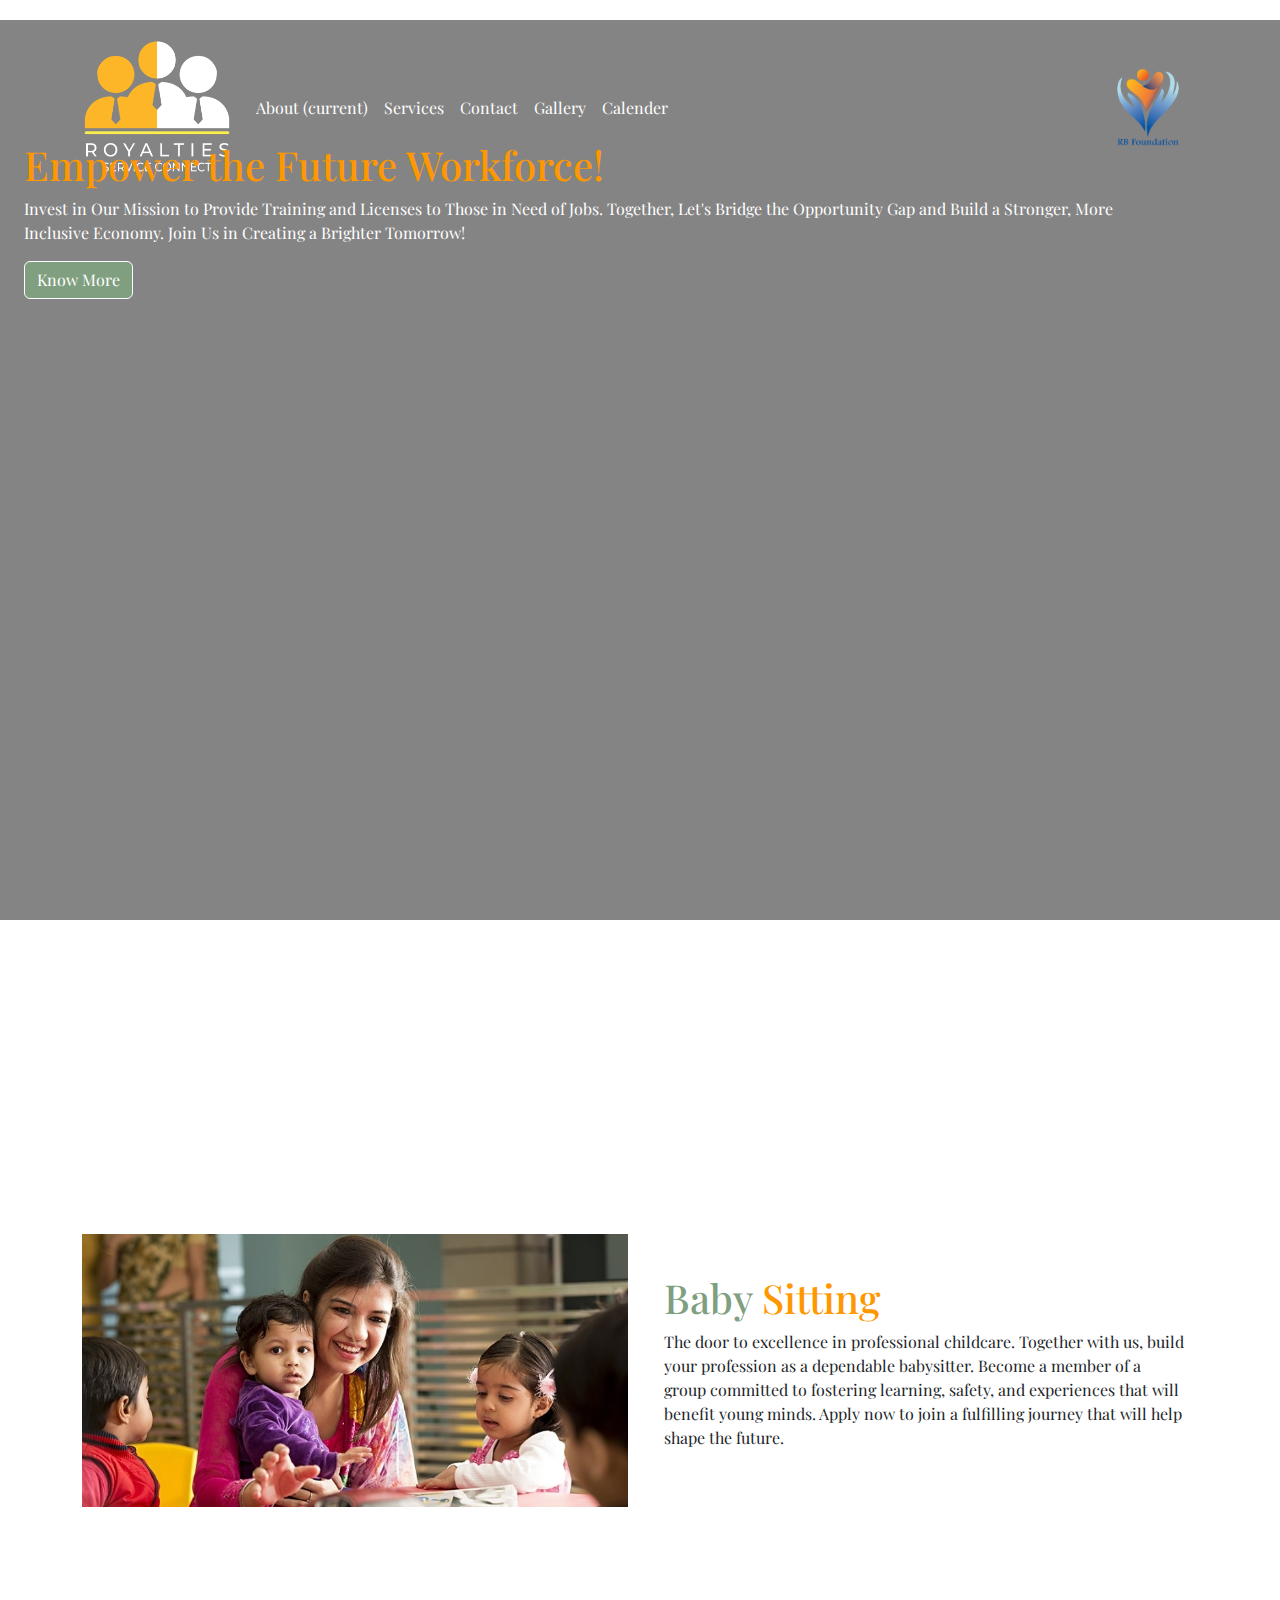
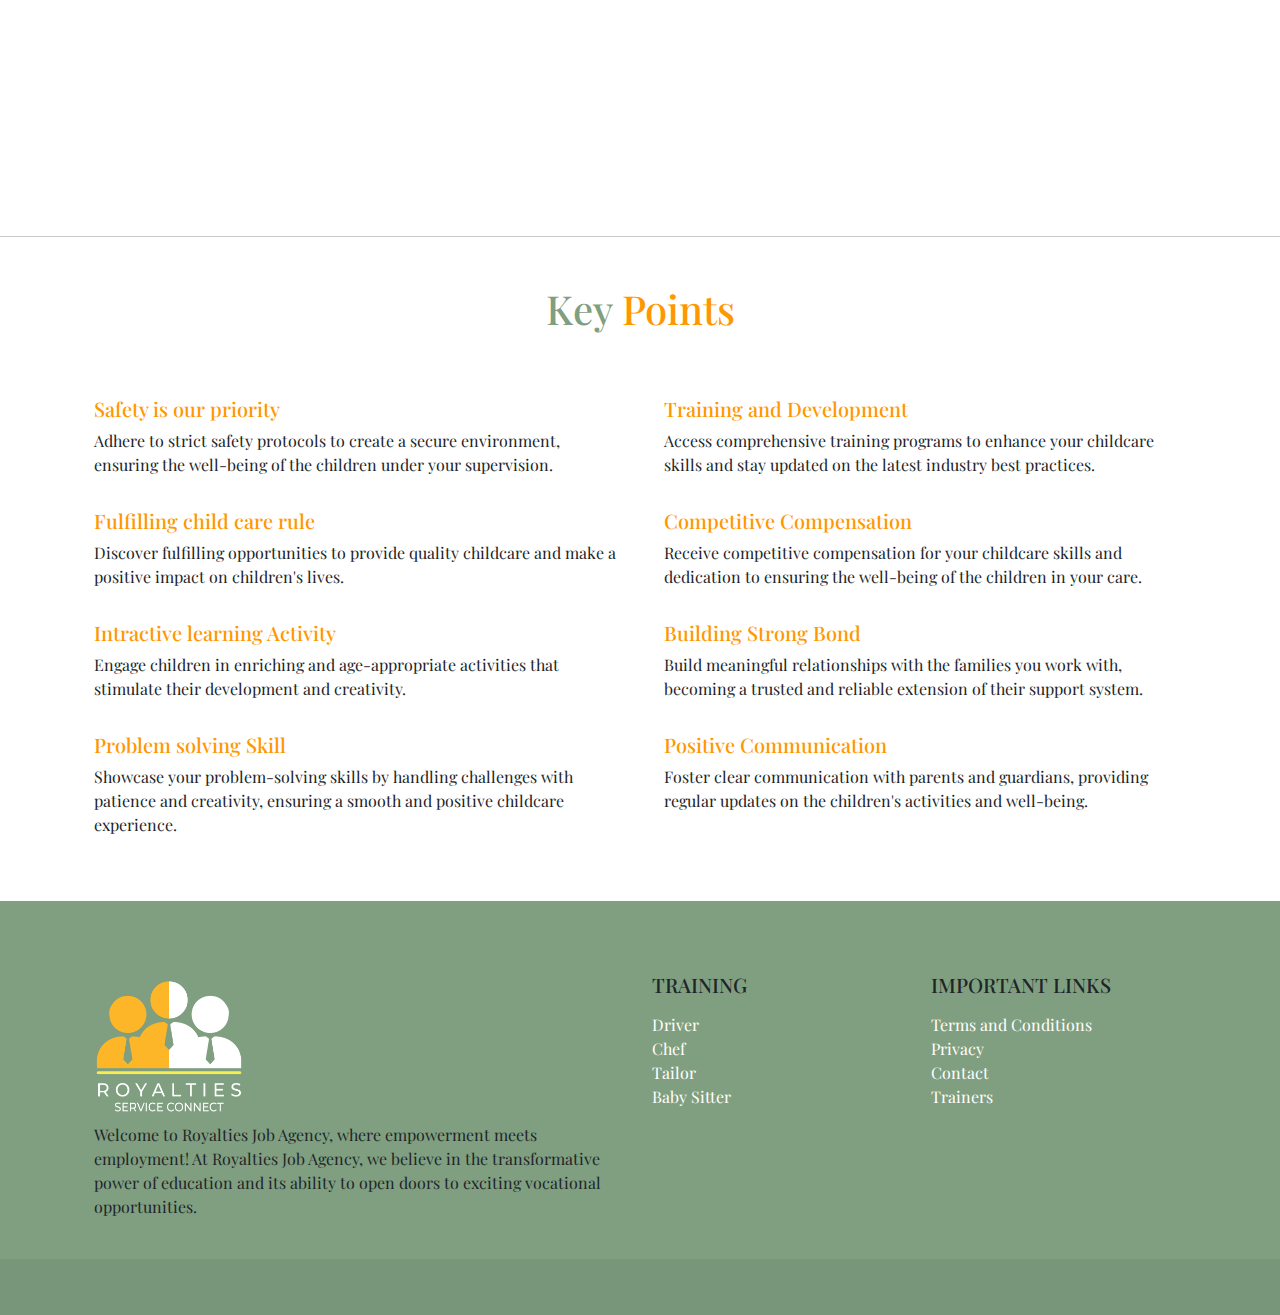
<file: front-end/baby-sitting.html>
<!DOCTYPE html>
<html lang="en">

<head>
    <meta charset="UTF-8">
    <meta name="viewport" content="width=device-width, initial-scale=1.0">
    <title>Baby Sitting</title>
    <!-- bootstrap css -->
    <link href="https://cdn.jsdelivr.net/npm/bootstrap@5.3.3/dist/css/bootstrap.min.css" rel="stylesheet"
        integrity="sha384-QWTKZyjpPEjISv5WaRU9OFeRpok6YctnYmDr5pNlyT2bRjXh0JMhjY6hW+ALEwIH" crossorigin="anonymous">
    <!-- font awsome -->
    <link rel="stylesheet" href="https://cdnjs.cloudflare.com/ajax/libs/font-awesome/6.5.1/css/all.min.css"
        integrity="sha512-DTOQO9RWCH3ppGqcWaEA1BIZOC6xxalwEsw9c2QQeAIftl+Vegovlnee1c9QX4TctnWMn13TZye+giMm8e2LwA=="
        crossorigin="anonymous" referrerpolicy="no-referrer" />

    <!-- owl css -->
    <link rel="stylesheet" href="https://cdnjs.cloudflare.com/ajax/libs/OwlCarousel2/2.3.4/assets/owl.carousel.min.css"
        integrity="sha512-tS3S5qG0BlhnQROyJXvNjeEM4UpMXHrQfTGmbQ1gKmelCxlSEBUaxhRBj/EFTzpbP4RVSrpEikbmdJobCvhE3g=="
        crossorigin="anonymous" referrerpolicy="no-referrer" />
    <!-- owl theme css -->
    <link rel="stylesheet" href="https://cdnjs.cloudflare.com/ajax/libs/OwlCarousel2/2.3.4/assets/owl.theme.default.css"
        integrity="sha512-OTcub78R3msOCtY3Tc6FzeDJ8N9qvQn1Ph49ou13xgA9VsH9+LRxoFU6EqLhW4+PKRfU+/HReXmSZXHEkpYoOA=="
        crossorigin="anonymous" referrerpolicy="no-referrer" />
    <!-- google fonts -->
    <link rel="preconnect" href="https://fonts.googleapis.com">
    <link rel="preconnect" href="https://fonts.gstatic.com" crossorigin>
    <link
        href="https://fonts.googleapis.com/css2?family=PT+Serif:ital,wght@0,400;0,700;1,400;1,700&family=Playfair+Display:ital,wght@0,400..900;1,400..900&display=swap"
        rel="stylesheet">
    <!-- css common -->
    <link rel="stylesheet" href="css/style.css">
    <!-- index css -->
    <link rel="stylesheet" href="css/baby.css">
</head>


<body>
    <!-- hero -->
    <div class="hero container-fluid ">
        <div class="bg-grad"></div>
        <div class="container">
            <nav class="navbar navbar-expand-lg ">
                <a class="navbar-brand" href="index.html">
                    <img src="images/Royalties-Service-Connect.png" alt="" class="img-responsive img-fluid logo">
                </a>
                <button class="navbar-toggler" type="button" data-toggle="collapse" data-target="#navbarNav"
                    aria-controls="navbarNav" aria-expanded="false" aria-label="Toggle navigation">
                    <span class="navbar-toggler-icon"></span>
                </button>
                <div class="collapse navbar-collapse" id="navbarNav">
                    <ul class="navbar-nav">
                        <li class="nav-item active">
                            <a class="nav-link" href="about.html">About <span class="sr-only">(current)</span></a>
                        </li>
                        <li class="nav-item">
                            <a class="nav-link" href="services.html">Services</a>
                        </li>
                        <li class="nav-item">
                            <a class="nav-link" href="contact.html">Contact</a>
                        </li>
                        <li class="nav-item">
                            <a class="nav-link" href="gallery.html">Gallery</a>
                        </li>
                        <li class="nav-item">
                            <a class="nav-link" href="calender.html">Calender</a>
                        </li>
                    </ul>
                </div>
                <a href="charity.html">
                    <img src="images/Charity-Logo-sample-1 (1).png" alt="" class="img-fluid img-responsive w-25" style="width: 100px !important;">
                </a>
            </nav>
        </div>
        <div class="container pt-5 pb-5 mt-5 cta-cont">
            <div class="cta-head-cont">
                <h1 class="cta-text-1">
                    Empower the Future Workforce!
                </h1>
            </div>
            <div class="cta-text-cont">
                <p class="cta-text-2">
                    Invest in Our Mission to Provide Training and Licenses to Those in Need of Jobs. Together, Let's
                    Bridge
                    the Opportunity Gap and Build a Stronger, More Inclusive Economy. Join Us in Creating a Brighter
                    Tomorrow!
                </p>
            </div>

            <div class="cta-btn-cont">
                <button class="btn btn-kn-mr">
                    Know More
                </button>
            </div>
        </div>
    </div>
    <!-- hero -->
    <!-- main intro -->
    <div class="container vh-100 d-flex align-items-center">
        <div class="row">
            <div class="col-xl-6 col-lg-6 col-md-6 col-sm-12 col-xs-12">
                <img src="images/baby-sitting-care.jpg" alt="" class="img-responsive img-fluid">
            </div>
            <div class="col-xl-6 col-lg-6 col-md-6 col-sm-12 col-xs-12 d-flex align-items-center">
                <div class="container">
                    <h1 class="intro-head">
                        <span class="intro-head-1">
                            Baby
                        </span> Sitting
                    </h1>
                    <p>
                        The door to excellence in professional childcare. Together with us, build your profession as a
                        dependable babysitter. Become a member of a group committed to fostering learning, safety, and
                        experiences that will benefit young minds. Apply now to join a fulfilling journey that will help
                        shape the future.

                    </p>
                </div>
            </div>
        </div>
    </div>
    <hr>
    <!-- main intro -->
    <!-- key points -->
    <div class="container mt-5 mb-5">
        <h1 class="intro-head text-center">
            <span class="intro-head-1">
                Key
            </span> Points
        </h1>
        <div class="row mt-5">
            <!-- Safety is our priority-->
            <div class="col-xl-6 col-lg-6 col-md-6 col-sm-12 col-xs-12 mt-3">
                <div class="container">
                    <h5 class="title intro-head">Safety is our priority
                    </h5>
                    <p class="">
                        Adhere to strict safety protocols to create a secure environment, ensuring the well-being of the
                        children under your supervision.
                    </p>
                </div>
            </div>
            <!-- Training and Development -->
            <div class="col-xl-6 col-lg-6 col-md-6 col-sm-12 col-xs-12 mt-3">
                <div class="container">
                    <h5 class="title intro-head">Training and Development
                    </h5>
                    <p class="">
                        Access comprehensive training programs to enhance your childcare skills and stay updated on the
                        latest industry best practices.
                    </p>
                </div>
            </div>
            <!-- Fulfilling child care rule -->
            <div class="col-xl-6 col-lg-6 col-md-6 col-sm-12 col-xs-12 mt-3">
                <div class="container">
                    <h5 class="title intro-head">Fulfilling child care rule
                    </h5>
                    <p class="">
                        Discover fulfilling opportunities to provide quality childcare and make a positive impact on
                        children's lives.
                    </p>
                </div>
            </div>
            <!--Competitive Compensation-->
            <div class="col-xl-6 col-lg-6 col-md-6 col-sm-12 col-xs-12 mt-3">
                <div class="container">
                    <h5 class="title intro-head">Competitive Compensation
                    </h5>
                    <p>
                        Receive competitive compensation for your childcare skills and dedication to ensuring the
                        well-being of the children in your care.
                    </p>
                </div>
            </div>
            <!--Intractive learning Activity-->
            <div class="col-xl-6 col-lg-6 col-md-6 col-sm-12 col-xs-12 mt-3">
                <div class="container">
                    <h5 class="title intro-head">Intractive learning Activity
                    </h5>
                    <p>
                        Engage children in enriching and age-appropriate activities that stimulate their development and
                        creativity.
                    </p>
                </div>
            </div>
            <!--Building Strong Bond -->
            <div class="col-xl-6 col-lg-6 col-md-6 col-sm-12 col-xs-12 mt-3">
                <div class="container">
                    <h5 class="title intro-head">Building Strong Bond
                    </h5>
                    <p>
                        Build meaningful relationships with the families you work with, becoming a trusted and reliable
                        extension of their support system.
                    </p>
                </div>
            </div>
            <!-- Problem solving Skill-->
            <div class="col-xl-6 col-lg-6 col-md-6 col-sm-12 col-xs-12 mt-3">
                <div class="container">
                    <h5 class="title intro-head">Problem solving Skill
                    </h5>
                    <p>
                        Showcase your problem-solving skills by handling challenges with patience and creativity,
                        ensuring a smooth and positive childcare experience.
                    </p>
                </div>
            </div>
            <!--Positive Communication -->
            <div class="col-xl-6 col-lg-6 col-md-6 col-sm-12 col-xs-12 mt-3">
                <div class="container">
                    <h5 class="title intro-head">Positive Communication
                    </h5>
                    <p>
                        Foster clear communication with parents and guardians, providing regular updates on the
                        children's activities and well-being.
                    </p>
                </div>
            </div>
        </div>
    </div>
    <!-- key points -->
      <!-- footer -->
      <section class="footer pt-5 ">
        <!-- Footer -->
        <footer class="">
            <!-- Grid container -->
            <div class="container p-4">
                <!--Grid row-->
                <div class="row">
                    <!--Grid column-->
                    <div class="col-lg-6 col-md-12 mb-4 mb-md-0">
                        <a href="index.html">
                            <img src="images/Royalties-Service-Connect.png" alt=""
                                class="img-fluid img-responsive logo">
                        </a>

                        <p>
                            Welcome to Royalties Job Agency, where empowerment meets employment! At Royalties Job
                            Agency, we
                            believe in the transformative power of education and its ability to open doors to exciting
                            vocational opportunities.
                        </p>
                    </div>
                    <!--Grid column-->

                    <!--Grid column-->
                    <div class="col-lg-3 col-md-6 mb-4 mb-md-0">
                        <h5 class="text-uppercase">Training</h5>

                        <ul class="list-unstyled mb-0 mt-3">
                            <li>
                                <a href="driver.html" class="text-body ftr-link">Driver</a>
                            </li>
                            <li>
                                <a href="chef.html" class="text-body ftr-link">Chef</a>
                            </li>
                            <li>
                                <a href="tailor.html" class="text-body ftr-link">Tailor</a>
                            </li>
                            <li>
                                <a href="baby-sitting.html" class="text-body ftr-link">Baby Sitter</a>
                            </li>
                        </ul>
                    </div>
                    <!--Grid column-->

                    <!--Grid column-->
                    <div class="col-lg-3 col-md-6 mb-4 mb-md-0">
                        <h5 class="text-uppercase mb-0">Important Links</h5>

                        <ul class="list-unstyled mt-3">
                            <li>
                                <a href="#!" class="text-body ftr-link">Terms and Conditions</a>
                            </li>
                            <li>
                                <a href="#!" class="text-body ftr-link">Privacy</a>
                            </li>
                            <li>
                                <a href="contact.html" class="text-body ftr-link">Contact</a>
                            </li>
                            <li>
                                <a href="#!" class="text-body ftr-link">Trainers</a>
                            </li>
                        </ul>
                    </div>
                    <!--Grid column-->
                </div>
                <!--Grid row-->
            </div>
            <!-- Grid container -->

            <!-- Copyright -->
            <div class="text-center p-3" style="background-color: rgba(0, 0, 0, 0.05);">
                <i class="fa-brands fa-facebook ms-3 ftr-logo"></i>
                <i class="fa-brands fa-instagram ms-3 ftr-logo"></i>
                <i class="fa-brands fa-youtube ms-3 ftr-logo"></i>
            </div>
            <!-- Copyright -->
        </footer>
        <!-- Footer -->
    </section>
    <!-- footer -->

    <!-- Bootstrap and jquery cdn -->
    <script src="https://code.jquery.com/jquery-3.2.1.slim.min.js"></script>
    <script src="https://cdnjs.cloudflare.com/ajax/libs/popper.js/1.12.9/umd/popper.min.js"></script>
    <script src="https://maxcdn.bootstrapcdn.com/bootstrap/4.0.0/js/bootstrap.min.js"></script>
    <!-- Bootstrap and jquery cdn -->
</body>

</html>
</file>
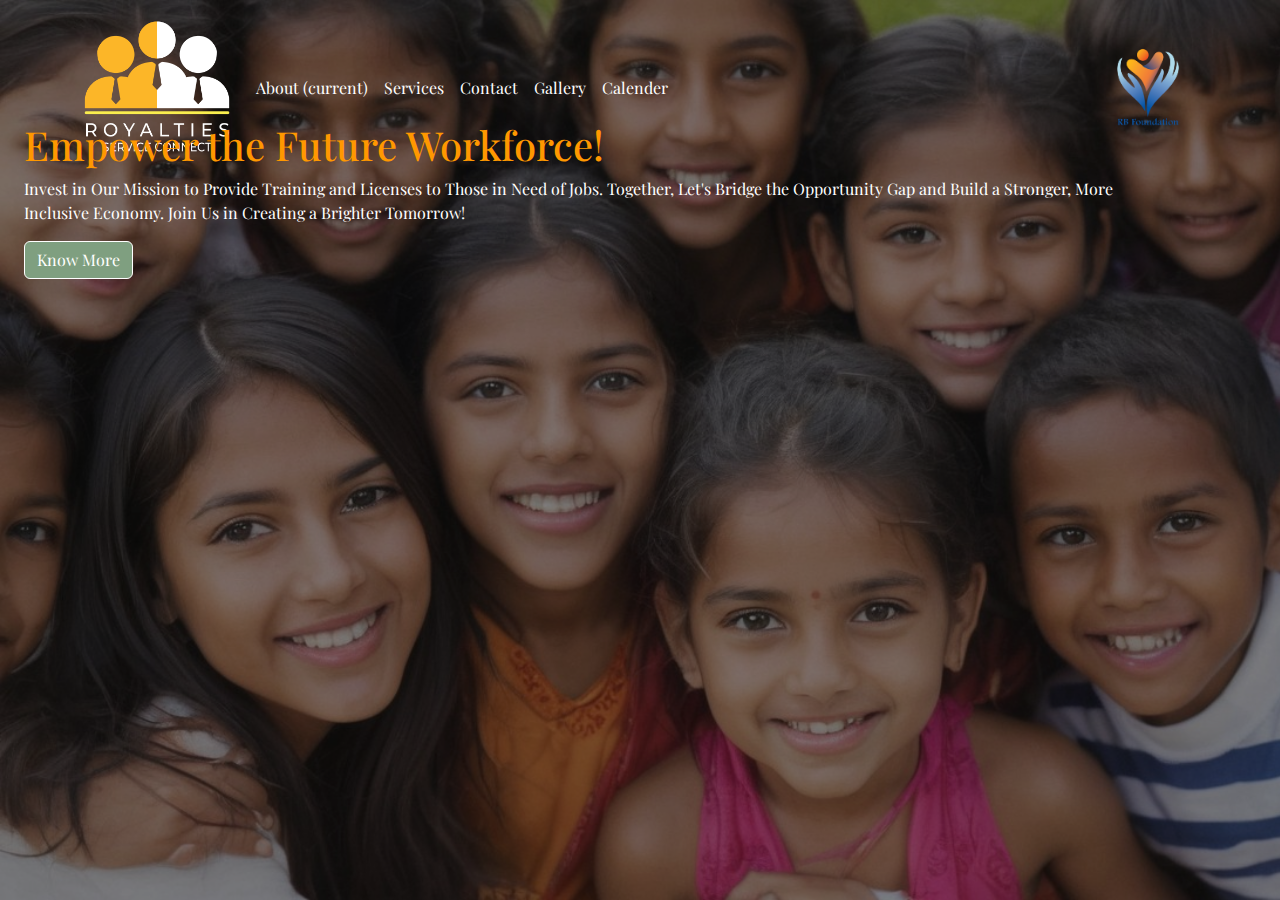
<file: front-end/blog.html>
<!DOCTYPE html>
<html lang="en">
    <head>
        <meta charset="UTF-8">
        <meta name="viewport" content="width=device-width, initial-scale=1.0">
        <title>Blog</title>
        <!-- bootstrap css -->
        <link href="https://cdn.jsdelivr.net/npm/bootstrap@5.3.3/dist/css/bootstrap.min.css" rel="stylesheet"
            integrity="sha384-QWTKZyjpPEjISv5WaRU9OFeRpok6YctnYmDr5pNlyT2bRjXh0JMhjY6hW+ALEwIH" crossorigin="anonymous">
        <!-- font awsome -->
        <link rel="stylesheet" href="https://cdnjs.cloudflare.com/ajax/libs/font-awesome/6.5.1/css/all.min.css"
            integrity="sha512-DTOQO9RWCH3ppGqcWaEA1BIZOC6xxalwEsw9c2QQeAIftl+Vegovlnee1c9QX4TctnWMn13TZye+giMm8e2LwA=="
            crossorigin="anonymous" referrerpolicy="no-referrer" />
    
        <!-- owl css -->
        <link rel="stylesheet" href="https://cdnjs.cloudflare.com/ajax/libs/OwlCarousel2/2.3.4/assets/owl.carousel.min.css"
            integrity="sha512-tS3S5qG0BlhnQROyJXvNjeEM4UpMXHrQfTGmbQ1gKmelCxlSEBUaxhRBj/EFTzpbP4RVSrpEikbmdJobCvhE3g=="
            crossorigin="anonymous" referrerpolicy="no-referrer" />
        <!-- owl theme css -->
        <link rel="stylesheet" href="https://cdnjs.cloudflare.com/ajax/libs/OwlCarousel2/2.3.4/assets/owl.theme.default.css"
            integrity="sha512-OTcub78R3msOCtY3Tc6FzeDJ8N9qvQn1Ph49ou13xgA9VsH9+LRxoFU6EqLhW4+PKRfU+/HReXmSZXHEkpYoOA=="
            crossorigin="anonymous" referrerpolicy="no-referrer" />
        <!-- google fonts -->
        <link rel="preconnect" href="https://fonts.googleapis.com">
        <link rel="preconnect" href="https://fonts.gstatic.com" crossorigin>
        <link
            href="https://fonts.googleapis.com/css2?family=PT+Serif:ital,wght@0,400;0,700;1,400;1,700&family=Playfair+Display:ital,wght@0,400..900;1,400..900&display=swap"
            rel="stylesheet">
        <!-- css common -->
        <link rel="stylesheet" href="css/style.css">
        <!-- index css -->
        <link rel="stylesheet" href="css/blog.css">
    </head>
<body>
    <!-- hero -->
    <div class="hero container-fluid ">
        <div class="bg-grad"></div>
        <div class="container">
            <nav class="navbar navbar-expand-lg ">
                <a class="navbar-brand" href="index.html">
                    <img src="images/Royalties-Service-Connect.png" alt="" class="img-responsive img-fluid logo">
                    
                </a>
                
                <button class="navbar-toggler" type="button" data-toggle="collapse" data-target="#navbarNav"
                    aria-controls="navbarNav" aria-expanded="false" aria-label="Toggle navigation">
                    <span class="navbar-toggler-icon"></span>
                </button>
                <div class="collapse navbar-collapse" id="navbarNav">
                    <ul class="navbar-nav">
                        <li class="nav-item active">
                            <a class="nav-link" href="about.html">About <span class="sr-only">(current)</span></a>
                        </li>
                        <li class="nav-item">
                            <a class="nav-link" href="services.html">Services</a>
                        </li>
                        <li class="nav-item">
                            <a class="nav-link" href="contact.html">Contact</a>
                        </li>
                        <li class="nav-item">
                            <a class="nav-link" href="gallery.html">Gallery</a>
                        </li>
                        <li class="nav-item">
                            <a class="nav-link" href="calender.html">Calender</a>
                        </li>
                    </ul>
                </div>

                <a href="charity.html">
                    <img src="images/Charity-Logo-sample-1 (1).png" alt="" class="img-fluid img-responsive w-25" style="width: 100px !important;">
                </a>
            </nav>
        </div>
        <div class="container pt-5 pb-5 mt-5 cta-cont">
            <div class="cta-head-cont">
                <h1 class="cta-text-1">
                    Empower the Future Workforce!
                </h1>
            </div>
            <div class="cta-text-cont">
                <p class="cta-text-2">
                    Invest in Our Mission to Provide Training and Licenses to Those in Need of Jobs. Together, Let's
                    Bridge
                    the Opportunity Gap and Build a Stronger, More Inclusive Economy. Join Us in Creating a Brighter
                    Tomorrow!
                </p>
            </div>

            <div class="cta-btn-cont">
                <button class="btn btn-kn-mr">
                    Know More
                </button>
            </div>
        </div>
    </div>
    <!-- hero -->
</body>
</html>
</file>
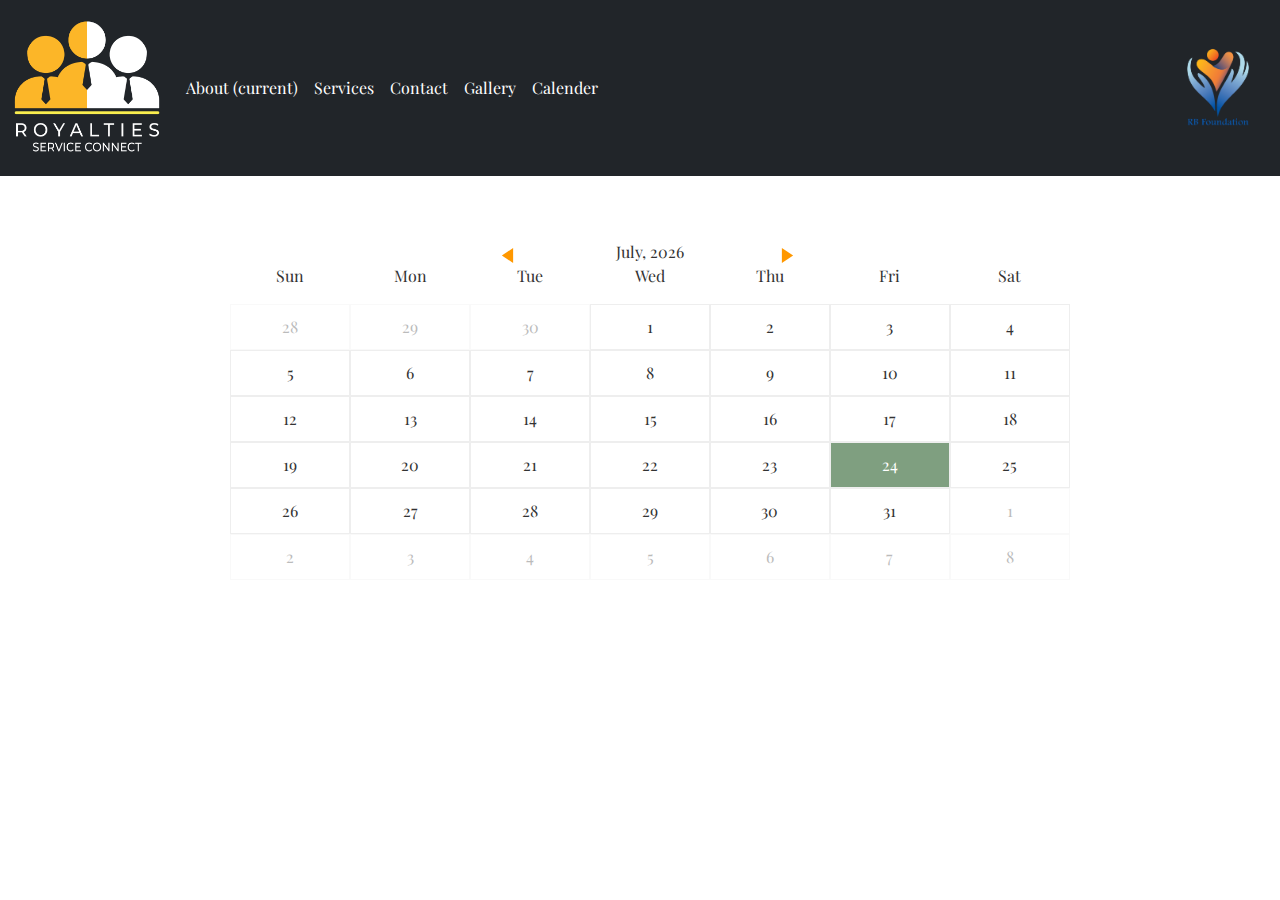
<file: front-end/calender.html>
<!DOCTYPE html>
<html>
  <head> 
    <meta charset="UTF-8">
    <meta name="viewport" content="width=device-width, initial-scale=1.0">
    <!-- bootstrap css -->
    <link href="https://cdn.jsdelivr.net/npm/bootstrap@5.3.3/dist/css/bootstrap.min.css" rel="stylesheet"
        integrity="sha384-QWTKZyjpPEjISv5WaRU9OFeRpok6YctnYmDr5pNlyT2bRjXh0JMhjY6hW+ALEwIH" crossorigin="anonymous">
    <!-- font awsome -->
    <link rel="stylesheet" href="https://cdnjs.cloudflare.com/ajax/libs/font-awesome/6.5.1/css/all.min.css"
        integrity="sha512-DTOQO9RWCH3ppGqcWaEA1BIZOC6xxalwEsw9c2QQeAIftl+Vegovlnee1c9QX4TctnWMn13TZye+giMm8e2LwA=="
        crossorigin="anonymous" referrerpolicy="no-referrer" />

    <!-- owl css -->
    <link rel="stylesheet" href="https://cdnjs.cloudflare.com/ajax/libs/OwlCarousel2/2.3.4/assets/owl.carousel.min.css"
        integrity="sha512-tS3S5qG0BlhnQROyJXvNjeEM4UpMXHrQfTGmbQ1gKmelCxlSEBUaxhRBj/EFTzpbP4RVSrpEikbmdJobCvhE3g=="
        crossorigin="anonymous" referrerpolicy="no-referrer" />
    <!-- owl theme css -->
    <link rel="stylesheet" href="https://cdnjs.cloudflare.com/ajax/libs/OwlCarousel2/2.3.4/assets/owl.theme.default.css"
        integrity="sha512-OTcub78R3msOCtY3Tc6FzeDJ8N9qvQn1Ph49ou13xgA9VsH9+LRxoFU6EqLhW4+PKRfU+/HReXmSZXHEkpYoOA=="
        crossorigin="anonymous" referrerpolicy="no-referrer" />
    <!-- google fonts -->
    <link rel="preconnect" href="https://fonts.googleapis.com">
    <link rel="preconnect" href="https://fonts.gstatic.com" crossorigin>
    <link
        href="https://fonts.googleapis.com/css2?family=PT+Serif:ital,wght@0,400;0,700;1,400;1,700&family=Playfair+Display:ital,wght@0,400..900;1,400..900&display=swap"
        rel="stylesheet">
    <title>Event-Calender</title>
    <link href="https://fonts.googleapis.com/css?family=Roboto+Condensed" rel="stylesheet">
    <link rel="stylesheet" href="css/demo.css"/>
    <link rel="stylesheet" href="css/theme2.css"/>
    <link rel="stylesheet" href="css/style.css"/>
  </head>
  <body>
    <div class="container-fluid bg-dark">
      <nav class="navbar navbar-expand-lg ">
          <a class="navbar-brand" href="index.html">
              <img src="images/Royalties-Service-Connect.png" alt="" class="img-responsive img-fluid logo">
          </a>
          <button class="navbar-toggler" type="button" data-toggle="collapse" data-target="#navbarNav"
              aria-controls="navbarNav" aria-expanded="false" aria-label="Toggle navigation">
              <span class="navbar-toggler-icon"></span>
          </button>
          <div class="collapse navbar-collapse" id="navbarNav">
              <ul class="navbar-nav">
                  <li class="nav-item active">
                      <a class="nav-link" href="about.html">About <span class="sr-only">(current)</span></a>
                  </li>
                  <li class="nav-item">
                      <a class="nav-link" href="services.html">Services</a>
                  </li>
                  <li class="nav-item">
                      <a class="nav-link" href="contact.html">Contact</a>
                  </li>
                  <li class="nav-item">
                      <a class="nav-link" href="gallery.html">Gallery</a>
                  </li>
                  <li class="nav-item">
                      <a class="nav-link" href="calender.html">Calender</a>
                  </li>
              </ul>
          </div>
          <a href="charity.html">
            <img src="images/Charity-Logo-sample-1 (1).png" alt="" class="img-fluid img-responsive w-25" style="width: 100px !important;">
        </a>
      </nav>
  </div>
    <div id="calendar">

    </div>

    <!-- <script type="text/javascript" src="js/calendar.js"></script>
    <script type="text/javascript" src="js/demo.js"></script> -->
    <!-- calender.js -->
    <script>
    var Calendar = function(model, options, date){
      // Default Values
      this.Options = {
        Color: '',
        LinkColor: '',
        NavShow: true,
        NavVertical: false,
        NavLocation: '',
        DateTimeShow: true,
        DateTimeFormat: 'mmm, yyyy',
        DatetimeLocation: '',
        EventClick: '',
        EventTargetWholeDay: false,
        DisabledDays: [],
        ModelChange: model
      };
      // Overwriting default values
      for(var key in options){
        this.Options[key] = typeof options[key]=='string'?options[key].toLowerCase():options[key];
      }
    
      model?this.Model=model:this.Model={};
      this.Today = new Date();
    
      this.Selected = this.Today
      this.Today.Month = this.Today.getMonth();
      this.Today.Year = this.Today.getFullYear();
      if(date){this.Selected = date}
      this.Selected.Month = this.Selected.getMonth();
      this.Selected.Year = this.Selected.getFullYear();
    
      this.Selected.Days = new Date(this.Selected.Year, (this.Selected.Month + 1), 0).getDate();
      this.Selected.FirstDay = new Date(this.Selected.Year, (this.Selected.Month), 1).getDay();
      this.Selected.LastDay = new Date(this.Selected.Year, (this.Selected.Month + 1), 0).getDay();
    
      this.Prev = new Date(this.Selected.Year, (this.Selected.Month - 1), 1);
      if(this.Selected.Month==0){this.Prev = new Date(this.Selected.Year-1, 11, 1);}
      this.Prev.Days = new Date(this.Prev.getFullYear(), (this.Prev.getMonth() + 1), 0).getDate();
    };
    
    function createCalendar(calendar, element, adjuster){
      if(typeof adjuster !== 'undefined'){
        var newDate = new Date(calendar.Selected.Year, calendar.Selected.Month + adjuster, 1);
        calendar = new Calendar(calendar.Model, calendar.Options, newDate);
        element.innerHTML = '';
      }else{
        for(var key in calendar.Options){
          typeof calendar.Options[key] != 'function' && typeof calendar.Options[key] != 'object' && calendar.Options[key]?element.className += " " + key + "-" + calendar.Options[key]:0;
        }
      }
      var months = ["January", "February", "March", "April", "May", "June", "July", "August", "September", "October", "November", "December"];
    
      function AddSidebar(){
        var sidebar = document.createElement('div');
        sidebar.className += 'cld-sidebar';
    
        var monthList = document.createElement('ul');
        monthList.className += 'cld-monthList';
    
        for(var i = 0; i < months.length - 3; i++){
          var x = document.createElement('li');
          x.className += 'cld-month';
          var n = i - (4 - calendar.Selected.Month);
          // Account for overflowing month values
          if(n<0){n+=12;}
          else if(n>11){n-=12;}
          // Add Appropriate Class
          if(i==0){
            x.className += ' cld-rwd cld-nav';
            x.addEventListener('click', function(){
              typeof calendar.Options.ModelChange == 'function'?calendar.Model = calendar.Options.ModelChange():calendar.Model = calendar.Options.ModelChange;
              createCalendar(calendar, element, -1);});
            x.innerHTML += '<svg height="15" width="15" viewBox="0 0 100 75" fill="rgba(255,255,255,0.5)"><polyline points="0,75 100,75 50,0"></polyline></svg>';
          }
          else if(i==months.length - 4){
            x.className += ' cld-fwd cld-nav';
            x.addEventListener('click', function(){
              typeof calendar.Options.ModelChange == 'function'?calendar.Model = calendar.Options.ModelChange():calendar.Model = calendar.Options.ModelChange;
              createCalendar(calendar, element, 1);} );
            x.innerHTML += '<svg height="15" width="15" viewBox="0 0 100 75" fill="rgba(255,255,255,0.5)"><polyline points="0,0 100,0 50,75"></polyline></svg>';
          }
          else{
            if(i < 4){x.className += ' cld-pre';}
            else if(i > 4){x.className += ' cld-post';}
            else{x.className += ' cld-curr';}
    
            (function () {
              var adj = (i-4);
              x.addEventListener('click', function(){
                typeof calendar.Options.ModelChange == 'function'?calendar.Model = calendar.Options.ModelChange():calendar.Model = calendar.Options.ModelChange;
                createCalendar(calendar, element, adj);} );
              x.setAttribute('style', 'opacity:' + (1 - Math.abs(adj)/4));
              x.innerHTML += months[n].substr(0,3);
            }()); // immediate invocation
    
            if(n==0){
              var y = document.createElement('li');
              y.className += 'cld-year';
              if(i<5){
                y.innerHTML += calendar.Selected.Year;
              }else{
                y.innerHTML += calendar.Selected.Year + 1;
              }
              monthList.appendChild(y);
            }
          }
          monthList.appendChild(x);
        }
        sidebar.appendChild(monthList);
        if(calendar.Options.NavLocation){
          document.getElementById(calendar.Options.NavLocation).innerHTML = "";
          document.getElementById(calendar.Options.NavLocation).appendChild(sidebar);
        }
        else{element.appendChild(sidebar);}
      }
    
      var mainSection = document.createElement('div');
      mainSection.className += "cld-main";
    
      function AddDateTime(){
          var datetime = document.createElement('div');
          datetime.className += "cld-datetime";
          if(calendar.Options.NavShow && !calendar.Options.NavVertical){
            var rwd = document.createElement('div');
            rwd.className += " cld-rwd cld-nav";
            rwd.addEventListener('click', function(){createCalendar(calendar, element, -1);} );
            rwd.innerHTML = '<svg height="15" width="15" viewBox="0 0 75 100" fill="rgba(0,0,0,0.5)"><polyline points="0,50 75,0 75,100"></polyline></svg>';
            datetime.appendChild(rwd);
          }
          var today = document.createElement('div');
          today.className += ' today';
          today.innerHTML = months[calendar.Selected.Month] + ", " + calendar.Selected.Year;
          datetime.appendChild(today);
          if(calendar.Options.NavShow && !calendar.Options.NavVertical){
            var fwd = document.createElement('div');
            fwd.className += " cld-fwd cld-nav";
            fwd.addEventListener('click', function(){createCalendar(calendar, element, 1);} );
            fwd.innerHTML = '<svg height="15" width="15" viewBox="0 0 75 100" fill="rgba(0,0,0,0.5)"><polyline points="0,0 75,50 0,100"></polyline></svg>';
            datetime.appendChild(fwd);
          }
          if(calendar.Options.DatetimeLocation){
            document.getElementById(calendar.Options.DatetimeLocation).innerHTML = "";
            document.getElementById(calendar.Options.DatetimeLocation).appendChild(datetime);
          }
          else{mainSection.appendChild(datetime);}
      }
    
      function AddLabels(){
        var labels = document.createElement('ul');
        labels.className = 'cld-labels';
        var labelsList = ["Sun", "Mon", "Tue", "Wed", "Thu", "Fri", "Sat"];
        for(var i = 0; i < labelsList.length; i++){
          var label = document.createElement('li');
          label.className += "cld-label";
          label.innerHTML = labelsList[i];
          labels.appendChild(label);
        }
        mainSection.appendChild(labels);
      }
      function AddDays(){
        // Create Number Element
        function DayNumber(n){
          var number = document.createElement('p');
          number.className += "cld-number";
          number.innerHTML += n;
          return number;
        }
        var days = document.createElement('ul');
        days.className += "cld-days";
        // Previous Month's Days
        for(var i = 0; i < (calendar.Selected.FirstDay); i++){
          var day = document.createElement('li');
          day.className += "cld-day prevMonth";
          //Disabled Days
          var d = i%7;
          for(var q = 0; q < calendar.Options.DisabledDays.length; q++){
            if(d==calendar.Options.DisabledDays[q]){
              day.className += " disableDay";
            }
          }
    
          var number = DayNumber((calendar.Prev.Days - calendar.Selected.FirstDay) + (i+1));
          day.appendChild(number);
    
          days.appendChild(day);
        }
        // Current Month's Days
        for(var i = 0; i < calendar.Selected.Days; i++){
          var day = document.createElement('li');
          day.className += "cld-day currMonth";
          //Disabled Days
          var d = (i + calendar.Selected.FirstDay)%7;
          for(var q = 0; q < calendar.Options.DisabledDays.length; q++){
            if(d==calendar.Options.DisabledDays[q]){
              day.className += " disableDay";
            }
          }
          var number = DayNumber(i+1);
          // Check Date against Event Dates
          for(var n = 0; n < calendar.Model.length; n++){
            var evDate = calendar.Model[n].Date;
            var toDate = new Date(calendar.Selected.Year, calendar.Selected.Month, (i+1));
            if(evDate.getTime() == toDate.getTime()){
              number.className += " eventday";
              var title = document.createElement('span');
              title.className += "cld-title";
              if(typeof calendar.Model[n].Link == 'function' || calendar.Options.EventClick){
                var a = document.createElement('a');
                a.setAttribute('href', '#');
                a.innerHTML += calendar.Model[n].Title;
                if(calendar.Options.EventClick){
                  var z = calendar.Model[n].Link;
                  if(typeof calendar.Model[n].Link != 'string'){
                      a.addEventListener('click', calendar.Options.EventClick.bind.apply(calendar.Options.EventClick, [null].concat(z)) );
                      if(calendar.Options.EventTargetWholeDay){
                        day.className += " clickable";
                        day.addEventListener('click', calendar.Options.EventClick.bind.apply(calendar.Options.EventClick, [null].concat(z)) );
                      }
                  }else{
                    a.addEventListener('click', calendar.Options.EventClick.bind(null, z) );
                    if(calendar.Options.EventTargetWholeDay){
                      day.className += " clickable";
                      day.addEventListener('click', calendar.Options.EventClick.bind(null, z) );
                    }
                  }
                }else{
                  a.addEventListener('click', calendar.Model[n].Link);
                  if(calendar.Options.EventTargetWholeDay){
                    day.className += " clickable";
                    day.addEventListener('click', calendar.Model[n].Link);
                  }
                }
                title.appendChild(a);
              }else{
                title.innerHTML += '<a href="' + calendar.Model[n].Link + '">' + calendar.Model[n].Title + '</a>';
              }
              number.appendChild(title);
            }
          }
          day.appendChild(number);
          // If Today..
          if((i+1) == calendar.Today.getDate() && calendar.Selected.Month == calendar.Today.Month && calendar.Selected.Year == calendar.Today.Year){
            day.className += " today";
          }
          days.appendChild(day);
        }
        // Next Month's Days
        // Always same amount of days in calander
        var extraDays = 13;
        if(days.children.length>35){extraDays = 6;}
        else if(days.children.length<29){extraDays = 20;}
    
        for(var i = 0; i < (extraDays - calendar.Selected.LastDay); i++){
          var day = document.createElement('li');
          day.className += "cld-day nextMonth";
          //Disabled Days
          var d = (i + calendar.Selected.LastDay + 1)%7;
          for(var q = 0; q < calendar.Options.DisabledDays.length; q++){
            if(d==calendar.Options.DisabledDays[q]){
              day.className += " disableDay";
            }
          }
    
          var number = DayNumber(i+1);
          day.appendChild(number);
    
          days.appendChild(day);
        }
        mainSection.appendChild(days);
      }
      if(calendar.Options.Color){
        mainSection.innerHTML += '<style>.cld-main{color:' + calendar.Options.Color + ';}</style>';
      }
      if(calendar.Options.LinkColor){
        mainSection.innerHTML += '<style>.cld-title a{color:' + calendar.Options.LinkColor + ';}</style>';
      }
      element.appendChild(mainSection);
    
      if(calendar.Options.NavShow && calendar.Options.NavVertical){
        AddSidebar();
      }
      if(calendar.Options.DateTimeShow){
        AddDateTime();
      }
      AddLabels();
      AddDays();
    }
    
    function calendar(el, data, settings){
      var obj = new Calendar(data, settings);
      createCalendar(obj, el);
    }
    </script>
    <!-- demo.js -->
    <script>var events = [
      {'Date': new Date(2024, 2, 7), 'Title': 'Free Food Campaign'},
      {'Date': new Date(2024, 3, 18), 'Title': 'Free Rashan Campaign'},
      {'Date': new Date(2024, 3, 27), 'Title': 'Free Buffet', 'Link': 'https://rbfinanceapp.com/'},
    ];
    var settings = {}; 
    var element = document.getElementById('calendar');
    calendar(element, events, settings);
    </script>

    <!-- Bootstrap and jquery cdn -->
    <script src="https://code.jquery.com/jquery-3.2.1.slim.min.js"></script>
    <script src="https://cdnjs.cloudflare.com/ajax/libs/popper.js/1.12.9/umd/popper.min.js"></script>
    <script src="https://maxcdn.bootstrapcdn.com/bootstrap/4.0.0/js/bootstrap.min.js"></script>
    <!-- Bootstrap and jquery cdn -->
    
  </body>
</html>
</file>
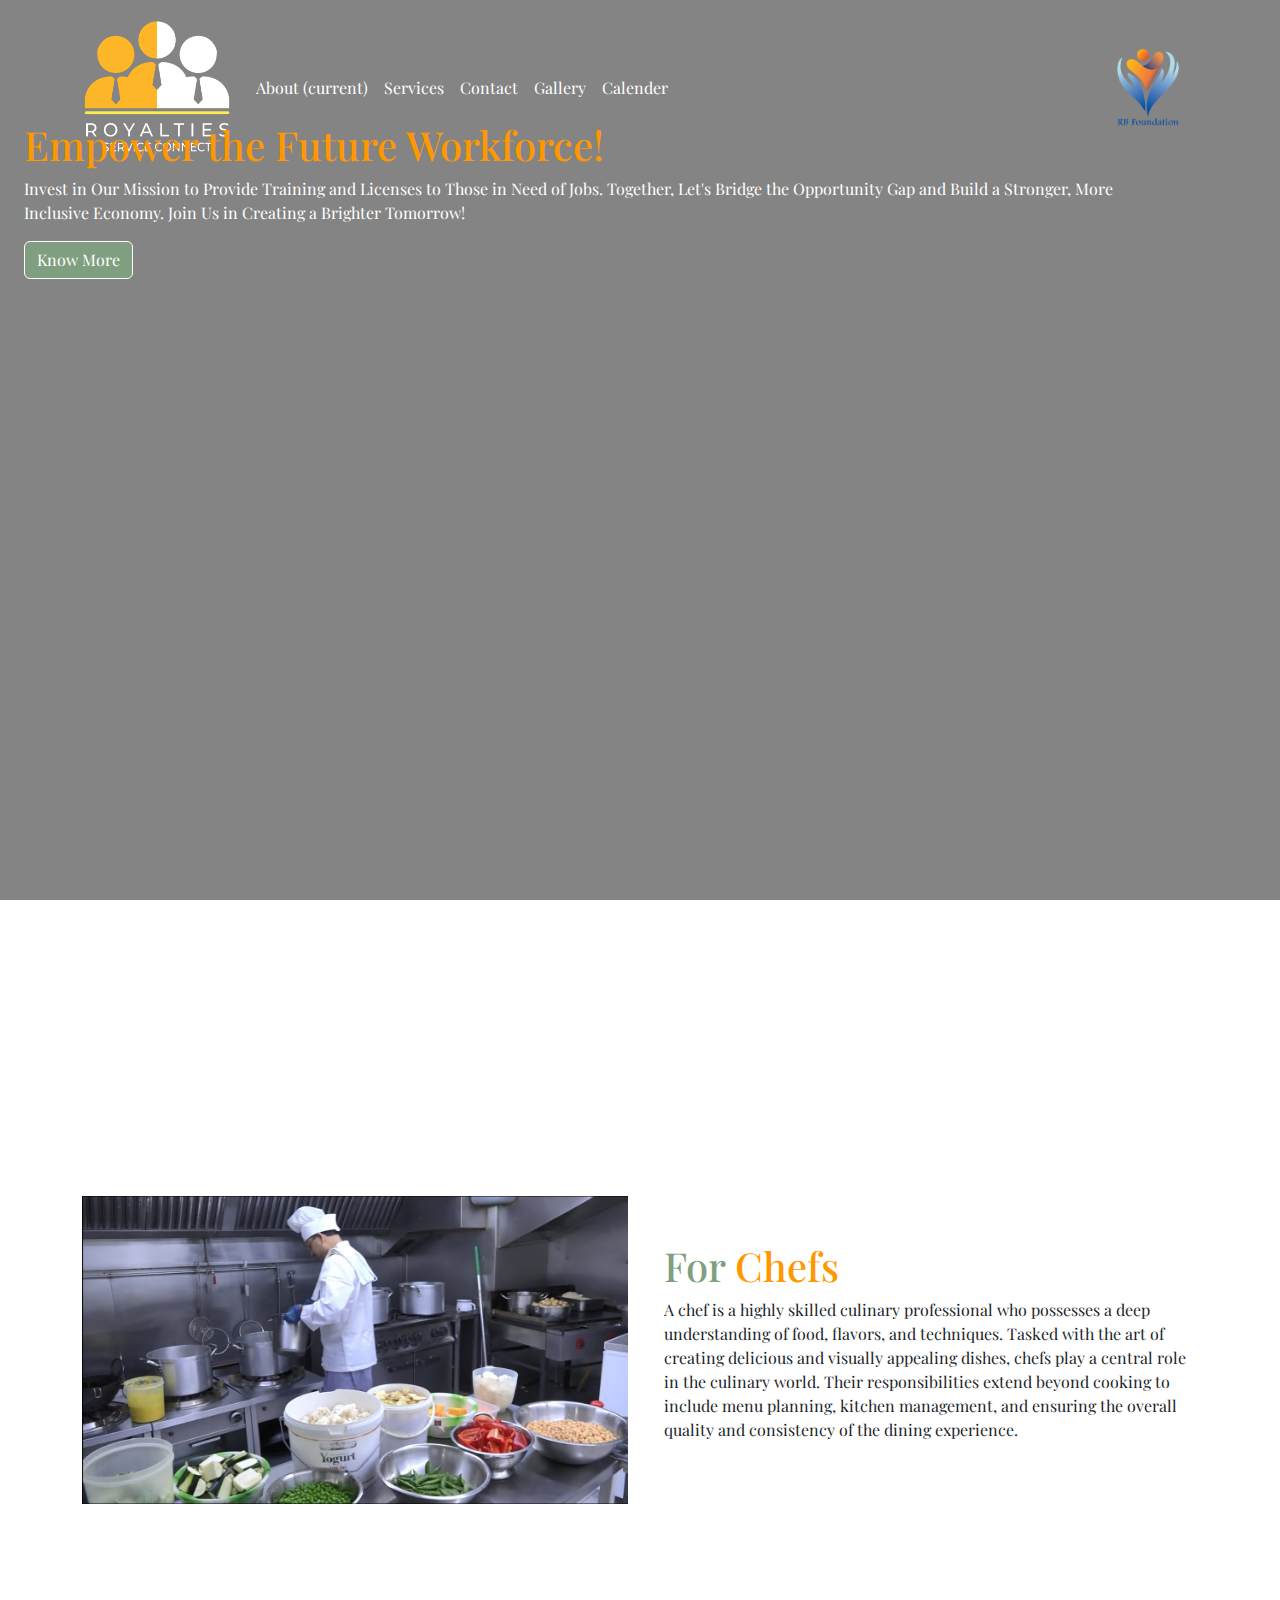
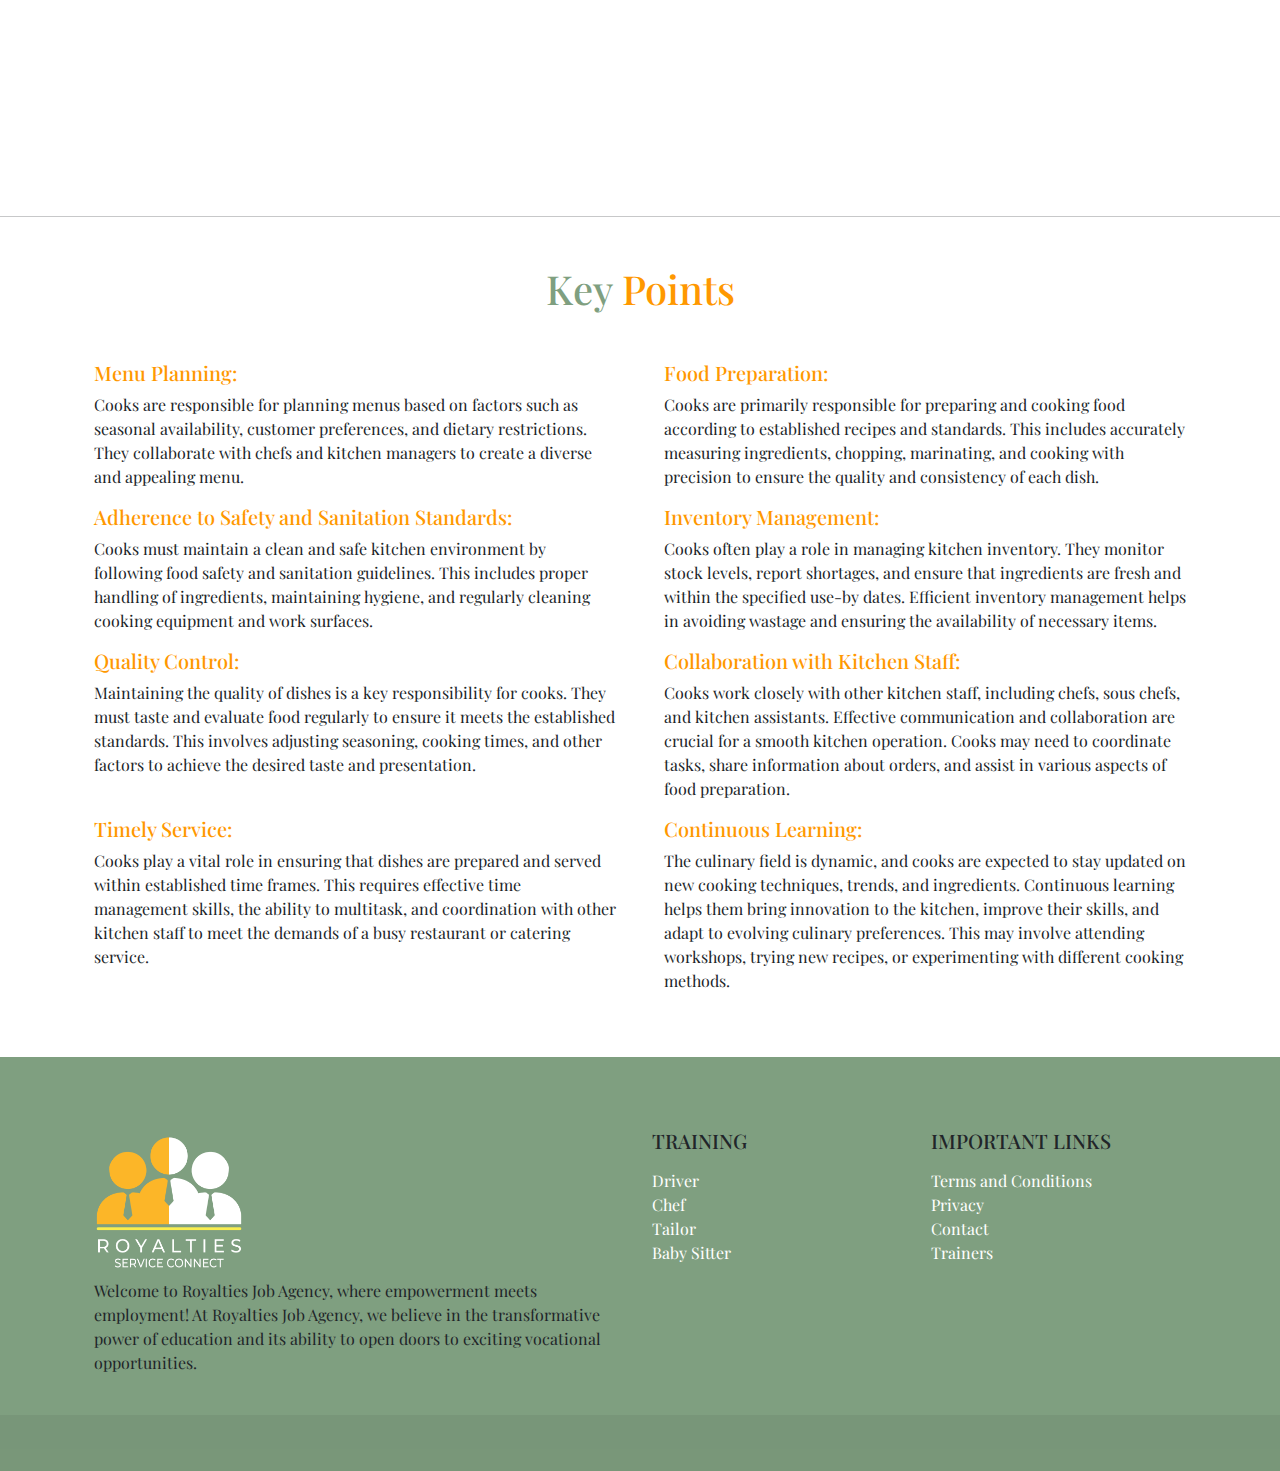
<file: front-end/chef.html>
<!DOCTYPE html>
<html lang="en">

<head>
    <meta charset="UTF-8">
    <meta name="viewport" content="width=device-width, initial-scale=1.0">
    <title>Home</title>
    <!-- bootstrap css -->
    <link href="https://cdn.jsdelivr.net/npm/bootstrap@5.3.3/dist/css/bootstrap.min.css" rel="stylesheet"
        integrity="sha384-QWTKZyjpPEjISv5WaRU9OFeRpok6YctnYmDr5pNlyT2bRjXh0JMhjY6hW+ALEwIH" crossorigin="anonymous">
    <!-- font awsome -->
    <link rel="stylesheet" href="https://cdnjs.cloudflare.com/ajax/libs/font-awesome/6.5.1/css/all.min.css"
        integrity="sha512-DTOQO9RWCH3ppGqcWaEA1BIZOC6xxalwEsw9c2QQeAIftl+Vegovlnee1c9QX4TctnWMn13TZye+giMm8e2LwA=="
        crossorigin="anonymous" referrerpolicy="no-referrer" />

    <!-- owl css -->
    <link rel="stylesheet" href="https://cdnjs.cloudflare.com/ajax/libs/OwlCarousel2/2.3.4/assets/owl.carousel.min.css"
        integrity="sha512-tS3S5qG0BlhnQROyJXvNjeEM4UpMXHrQfTGmbQ1gKmelCxlSEBUaxhRBj/EFTzpbP4RVSrpEikbmdJobCvhE3g=="
        crossorigin="anonymous" referrerpolicy="no-referrer" />
    <!-- owl theme css -->
    <link rel="stylesheet" href="https://cdnjs.cloudflare.com/ajax/libs/OwlCarousel2/2.3.4/assets/owl.theme.default.css"
        integrity="sha512-OTcub78R3msOCtY3Tc6FzeDJ8N9qvQn1Ph49ou13xgA9VsH9+LRxoFU6EqLhW4+PKRfU+/HReXmSZXHEkpYoOA=="
        crossorigin="anonymous" referrerpolicy="no-referrer" />
    <!-- google fonts -->
    <link rel="preconnect" href="https://fonts.googleapis.com">
    <link rel="preconnect" href="https://fonts.gstatic.com" crossorigin>
    <link
        href="https://fonts.googleapis.com/css2?family=PT+Serif:ital,wght@0,400;0,700;1,400;1,700&family=Playfair+Display:ital,wght@0,400..900;1,400..900&display=swap"
        rel="stylesheet">
    <!-- css common -->
    <link rel="stylesheet" href="css/style.css">
    <!-- index css -->
    <link rel="stylesheet" href="css/home.css">
</head>

<body>
    <!-- hero -->
    <div class="hero container-fluid ">
        <div class="bg-grad"></div>
        <div class="container">
            <nav class="navbar navbar-expand-lg ">
                <a class="navbar-brand" href="index.html">
                    <img src="images/Royalties-Service-Connect.png" alt="" class="img-responsive img-fluid logo">
                </a>
                <button class="navbar-toggler pt-2" type="button" data-toggle="collapse" data-target="#navbarNav"
                    aria-controls="navbarNav" aria-expanded="false" aria-label="Toggle navigation" style="color: white !important;">
                    <span class="navbar-toggler-icon">
                        <i class="fa-solid fa-bars fa-xl" style="color: #ffffff;"></i>
                    </span>
                </button >
                <div class="collapse navbar-collapse" id="navbarNav">
                    <ul class="navbar-nav">
                        <li class="nav-item active">
                            <a class="nav-link" href="about.html">About <span class="sr-only">(current)</span></a>
                        </li>
                        <li class="nav-item">
                            <a class="nav-link" href="services.html">Services</a>
                        </li>
                        <li class="nav-item">
                            <a class="nav-link" href="contact.html">Contact</a>
                        </li>
                        <li class="nav-item">
                            <a class="nav-link" href="gallery.html">Gallery</a>
                        </li>
                        <li class="nav-item">
                            <a class="nav-link" href="calender.html">Calender</a>
                        </li>
                    </ul>
                </div>
                <a href="charity.html">
                    <img src="images/Charity-Logo-sample-1 (1).png" alt="" class="img-fluid img-responsive w-25"
                        style="width: 100px !important;">
                </a>
            </nav>
        </div>
        <div class="container pt-5 pb-5 mt-5 cta-cont">
            <div class="cta-head-cont">
                <h1 class="cta-text-1">
                    Empower the Future Workforce!
                </h1>
            </div>
            <div class="cta-text-cont">
                <p class="cta-text-2">
                    Invest in Our Mission to Provide Training and Licenses to Those in Need of Jobs. Together, Let's
                    Bridge
                    the Opportunity Gap and Build a Stronger, More Inclusive Economy. Join Us in Creating a Brighter
                    Tomorrow!
                </p>
            </div>

            <div class="cta-btn-cont">
                <button class="btn btn-kn-mr">
                    Know More
                </button>
            </div>
        </div>
    </div>
    <!-- hero -->
    <!-- main intro -->
    <div class="container vh-100 d-flex align-items-center">
        <div class="row">
            <div class="col-xl-6 col-lg-6 col-md-6 col-sm-12 col-xs-12">
                <img src="images/Chef 5.jpg" alt="" class="img-responsive img-fluid">
            </div>
            <div class="col-xl-6 col-lg-6 col-md-6 col-sm-12 col-xs-12 d-flex align-items-center">
                <div class="container">
                    <h1 class="intro-head">
                        <span class="intro-head-1">
                            For
                        </span> Chefs
                    </h1>
                    <p>
                        A chef is a highly skilled culinary professional who possesses a deep understanding of food,
                        flavors, and techniques. Tasked with the art of creating delicious and visually appealing
                        dishes, chefs play a central role in the culinary world. Their responsibilities extend beyond
                        cooking to include menu planning, kitchen management, and ensuring the overall quality and
                        consistency of the dining experience.
                    </p>
                </div>
            </div>
        </div>
    </div>
    <hr>
    <!-- main intro -->
    <!-- key points -->
    <div class="container mt-5 mb-5">
        <h1 class="intro-head text-center">
            <span class="intro-head-1">
                Key
            </span> Points
        </h1>
        <div class="row mt-5">
            <!-- Menu Planning: -->
            <div class="col-xl-6 col-lg-6 col-md-6 col-sm-12 col-xs-12">
                <div class="container">
                    <h5 class="intro-head title">Menu Planning:
                    </h5>
                    <p class="">
                        Cooks are responsible for planning menus based on factors such as seasonal availability,
                        customer preferences, and dietary restrictions. They collaborate with chefs and kitchen managers
                        to create a diverse and appealing menu.

                    </p>
                </div>
            </div>
            <!-- Food Preparation:-->
            <div class="col-xl-6 col-lg-6 col-md-6 col-sm-12 col-xs-12">
                <div class="container">
                    <h5 class="intro-head title">Food Preparation:
                    </h5>
                    <p class="">
                        Cooks are primarily responsible for preparing and cooking food according to established recipes
                        and standards. This includes accurately measuring ingredients, chopping, marinating, and cooking
                        with precision to ensure the quality and consistency of each dish.
                    </p>
                </div>
            </div>
            <!-- Adherence to Safety and Sanitation Standards: -->
            <div class="col-xl-6 col-lg-6 col-md-6 col-sm-12 col-xs-12">
                <div class="container">
                    <h5 class="intro-head title">Adherence to Safety and Sanitation Standards:
                    </h5>
                    <p class="">
                        Cooks must maintain a clean and safe kitchen environment by following food safety and sanitation
                        guidelines. This includes proper handling of ingredients, maintaining hygiene, and regularly
                        cleaning cooking equipment and work surfaces.
                    </p>
                </div>
            </div>
            <!-- Inventory Management: -->
            <div class="col-xl-6 col-lg-6 col-md-6 col-sm-12 col-xs-12">
                <div class="container">
                    <h5 class="intro-head title">Inventory Management:
                    </h5>
                    <p>
                        Cooks often play a role in managing kitchen inventory. They monitor stock levels, report
                        shortages, and ensure that ingredients are fresh and within the specified use-by dates.
                        Efficient inventory management helps in avoiding wastage and ensuring the availability of
                        necessary items.
                    </p>
                </div>
            </div>
            <!-- Quality Control: -->
            <div class="col-xl-6 col-lg-6 col-md-6 col-sm-12 col-xs-12">
                <div class="container">
                    <h5 class="intro-head title">Quality Control:
                    </h5>
                    <p>
                        Maintaining the quality of dishes is a key responsibility for cooks. They must taste and
                        evaluate food regularly to ensure it meets the established standards. This involves adjusting
                        seasoning, cooking times, and other factors to achieve the desired taste and presentation.
                    </p>
                </div>
            </div>
            <!-- Collaboration with Kitchen Staff: -->
            <div class="col-xl-6 col-lg-6 col-md-6 col-sm-12 col-xs-12">
                <div class="container">
                    <h5 class="intro-head title">Collaboration with Kitchen Staff:
                    </h5>
                    <p>
                        Cooks work closely with other kitchen staff, including chefs, sous chefs, and kitchen
                        assistants. Effective communication and collaboration are crucial for a smooth kitchen
                        operation. Cooks may need to coordinate tasks, share information about orders, and assist in
                        various aspects of food preparation.
                    </p>
                </div>
            </div>
            <!-- Timely Service:-->
            <div class="col-xl-6 col-lg-6 col-md-6 col-sm-12 col-xs-12">
                <div class="container">
                    <h5 class="intro-head title">Timely Service:
                    </h5>
                    <p>
                        Cooks play a vital role in ensuring that dishes are prepared and served within established time
                        frames. This requires effective time management skills, the ability to multitask, and
                        coordination with other kitchen staff to meet the demands of a busy restaurant or catering
                        service.
                    </p>
                </div>
            </div>
            <!-- Continuous Learning:-->
            <div class="col-xl-6 col-lg-6 col-md-6 col-sm-12 col-xs-12">
                <div class="container">
                    <h5 class="intro-head title">Continuous Learning:
                    </h5>
                    <p>
                        The culinary field is dynamic, and cooks are expected to stay updated on new cooking techniques,
                        trends, and ingredients. Continuous learning helps them bring innovation to the kitchen, improve
                        their skills, and adapt to evolving culinary preferences. This may involve attending workshops,
                        trying new recipes, or experimenting with different cooking methods.
                    </p>
                </div>
            </div>
        </div>
    </div>
    <!-- key points -->
    <!-- footer -->
    <section class="footer pt-5 ">
        <!-- Footer -->
        <footer class="">
            <!-- Grid container -->
            <div class="container p-4">
                <!--Grid row-->
                <div class="row">
                    <!--Grid column-->
                    <div class="col-lg-6 col-md-12 mb-4 mb-md-0">
                        <a href="index.html">
                            <img src="images/Royalties-Service-Connect.png" alt=""
                                class="img-fluid img-responsive logo">
                        </a>

                        <p>
                            Welcome to Royalties Job Agency, where empowerment meets employment! At Royalties Job
                            Agency, we
                            believe in the transformative power of education and its ability to open doors to exciting
                            vocational opportunities.
                        </p>
                    </div>
                    <!--Grid column-->

                    <!--Grid column-->
                    <div class="col-lg-3 col-md-6 mb-4 mb-md-0">
                        <h5 class="text-uppercase">Training</h5>

                        <ul class="list-unstyled mb-0 mt-3">
                            <li>
                                <a href="driver.html" class="text-body ftr-link">Driver</a>
                            </li>
                            <li>
                                <a href="chef.html" class="text-body ftr-link">Chef</a>
                            </li>
                            <li>
                                <a href="tailor.html" class="text-body ftr-link">Tailor</a>
                            </li>
                            <li>
                                <a href="baby-sitting.html" class="text-body ftr-link">Baby Sitter</a>
                            </li>
                        </ul>
                    </div>
                    <!--Grid column-->

                    <!--Grid column-->
                    <div class="col-lg-3 col-md-6 mb-4 mb-md-0">
                        <h5 class="text-uppercase mb-0">Important Links</h5>

                        <ul class="list-unstyled mt-3">
                            <li>
                                <a href="#!" class="text-body ftr-link">Terms and Conditions</a>
                            </li>
                            <li>
                                <a href="#!" class="text-body ftr-link">Privacy</a>
                            </li>
                            <li>
                                <a href="contact.html" class="text-body ftr-link">Contact</a>
                            </li>
                            <li>
                                <a href="#!" class="text-body ftr-link">Trainers</a>
                            </li>
                        </ul>
                    </div>
                    <!--Grid column-->
                </div>
                <!--Grid row-->
            </div>
            <!-- Grid container -->

            <!-- Copyright -->
            <div class="text-center p-3" style="background-color: rgba(0, 0, 0, 0.05);">
                <i class="fa-brands fa-facebook ms-3 ftr-logo"></i>
                <i class="fa-brands fa-instagram ms-3 ftr-logo"></i>
                <i class="fa-brands fa-youtube ms-3 ftr-logo"></i>
            </div>
            <!-- Copyright -->
        </footer>
        <!-- Footer -->
    </section>
    <!-- footer -->

    <!-- Bootstrap and jquery cdn -->
    <script src="https://code.jquery.com/jquery-3.2.1.slim.min.js"></script>
    <script src="https://cdnjs.cloudflare.com/ajax/libs/popper.js/1.12.9/umd/popper.min.js"></script>
    <script src="https://maxcdn.bootstrapcdn.com/bootstrap/4.0.0/js/bootstrap.min.js"></script>
    <!-- Bootstrap and jquery cdn -->
</body>

</html>
</file>
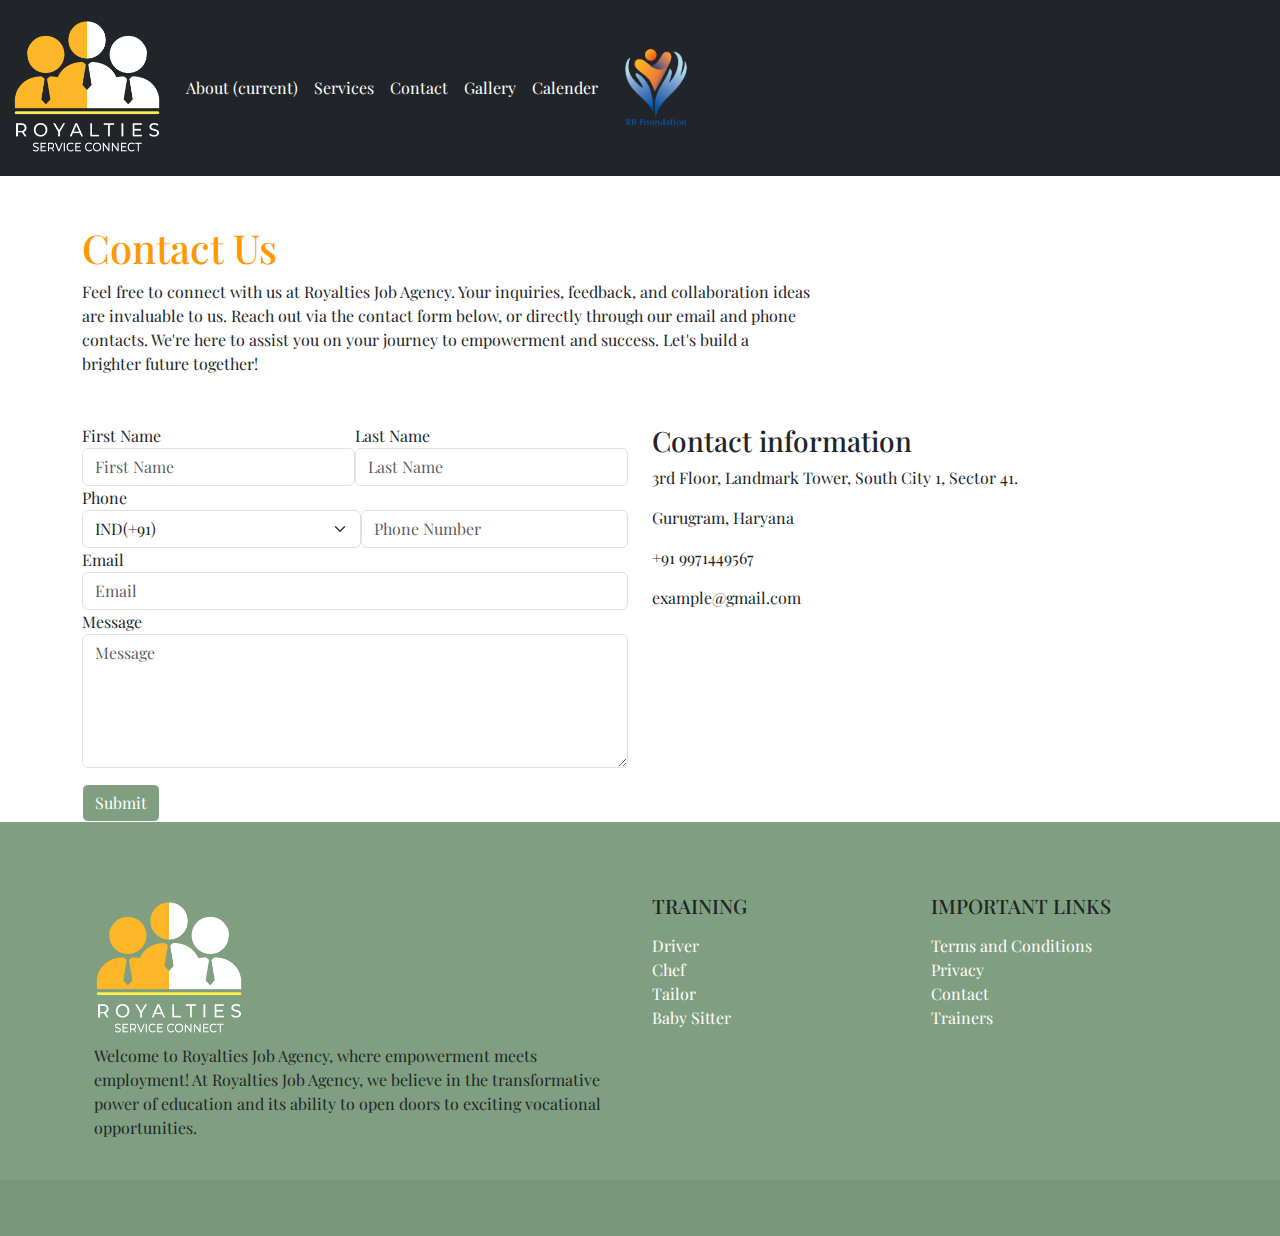
<file: front-end/contact.html>
<!DOCTYPE html>
<html lang="en">

<head>
    <meta charset="UTF-8">
    <meta name="viewport" content="width=device-width, initial-scale=1.0">
    <title>Home</title>
    <!-- bootstrap css -->
    <link href="https://cdn.jsdelivr.net/npm/bootstrap@5.3.3/dist/css/bootstrap.min.css" rel="stylesheet"
        integrity="sha384-QWTKZyjpPEjISv5WaRU9OFeRpok6YctnYmDr5pNlyT2bRjXh0JMhjY6hW+ALEwIH" crossorigin="anonymous">
    <!-- font awsome -->
    <link rel="stylesheet" href="https://cdnjs.cloudflare.com/ajax/libs/font-awesome/6.5.1/css/all.min.css"
        integrity="sha512-DTOQO9RWCH3ppGqcWaEA1BIZOC6xxalwEsw9c2QQeAIftl+Vegovlnee1c9QX4TctnWMn13TZye+giMm8e2LwA=="
        crossorigin="anonymous" referrerpolicy="no-referrer" />

    <!-- owl css -->
    <link rel="stylesheet" href="https://cdnjs.cloudflare.com/ajax/libs/OwlCarousel2/2.3.4/assets/owl.carousel.min.css"
        integrity="sha512-tS3S5qG0BlhnQROyJXvNjeEM4UpMXHrQfTGmbQ1gKmelCxlSEBUaxhRBj/EFTzpbP4RVSrpEikbmdJobCvhE3g=="
        crossorigin="anonymous" referrerpolicy="no-referrer" />
    <!-- owl theme css -->
    <link rel="stylesheet" href="https://cdnjs.cloudflare.com/ajax/libs/OwlCarousel2/2.3.4/assets/owl.theme.default.css"
        integrity="sha512-OTcub78R3msOCtY3Tc6FzeDJ8N9qvQn1Ph49ou13xgA9VsH9+LRxoFU6EqLhW4+PKRfU+/HReXmSZXHEkpYoOA=="
        crossorigin="anonymous" referrerpolicy="no-referrer" />
    <!-- google fonts -->
    <link rel="preconnect" href="https://fonts.googleapis.com">
    <link rel="preconnect" href="https://fonts.gstatic.com" crossorigin>
    <link
        href="https://fonts.googleapis.com/css2?family=PT+Serif:ital,wght@0,400;0,700;1,400;1,700&family=Playfair+Display:ital,wght@0,400..900;1,400..900&display=swap"
        rel="stylesheet">
    <!-- css common -->
    <link rel="stylesheet" href="css/style.css">
    <!-- index css -->
    <link rel="stylesheet" href="css/home.css">
</head>

<body>
    <div class="container-fluid bg-dark">
        <nav class="navbar navbar-expand-lg ">
            <a class="navbar-brand" href="index.html">
                <img src="images/Royalties-Service-Connect.png" alt="" class="img-responsive img-fluid logo">
            </a>
            <button class="navbar-toggler" type="button" data-toggle="collapse" data-target="#navbarNav"
                aria-controls="navbarNav" aria-expanded="false" aria-label="Toggle navigation">
                <span class="navbar-toggler-icon"></span>
            </button>
            <div class="collapse navbar-collapse" id="navbarNav">
                <ul class="navbar-nav">
                    <li class="nav-item active">
                        <a class="nav-link" href="about.html">About <span class="sr-only">(current)</span></a>
                    </li>
                    <li class="nav-item">
                        <a class="nav-link" href="services.html">Services</a>
                    </li>
                    <li class="nav-item">
                        <a class="nav-link" href="contact.html">Contact</a>
                    </li>
                    <li class="nav-item">
                        <a class="nav-link" href="gallery.html">Gallery</a>
                    </li>
                    <li class="nav-item">
                        <a class="nav-link" href="calender.html">Calender</a>
                    </li>
                </ul>
                <a href="charity.html">
                    <img src="images/Charity-Logo-sample-1 (1).png" alt="" class="img-fluid img-responsive w-25" style="width: 100px !important;">
                </a>
            </div>
        </nav>
    </div>
   <div class="container">
    <h1 class="intro-head mt-5">Contact Us</h1>
    <p>Feel free to connect with us at Royalties Job Agency. Your inquiries, feedback, and collaboration ideas <br>are
        invaluable to us. Reach out via the contact form below, or directly through our email and phone <br> contacts.
        We're here to assist you on your journey to empowerment and success. Let's build a <br> brighter future
        together!</p>
   </div>

    <div class="container mt-5">
        <div class="row d-flex  ">
            <!-- Contact Form Section -->
            <div class=" col-lg-6">
                <div class="contact-form">


                    <form class="gap-10">
                        <div class="form-row d-flex flex-wrap ">
                            <div class="form-group col-md-6 gap-10">
                                <label for="name">First Name</label>
                                <input type="text" class="form-control  input-outline-bottom" id="name"
                                    placeholder="First Name">
                            </div>
                            <div class="form-group col-md-6 ">
                                <label for="name">Last Name</label>
                                <input type="text" class="form-control input-outline-bottom" id="name"
                                    placeholder="Last Name">
                            </div>

                            <div class="form-group col-md-12">
                                <label for="name">Phone</label>
                                <div class="d-flex gap-10">

                                    <select class="form-select" id="countryCode">
                                        <option value="+91">IND(+91)</option>
                                        <option value="+1">US(+1)</option>
                                        <option value="+44">UK(+44)</option>
                                        <option value="+91">AFG(+93)</option>
                                        <option value="+91">ATG(+1-268)</option>
                                        <option value="+91">ARG(+54)</option>
                                        <option value="+91">AIA(+1-264)</option>
                                        <option value="+91">ARM(++374)</option>
                                        <option value="+91">ARW(+297)</option>

                                        <!-- Add more options as needed -->
                                    </select>
                                    <input type="tel" class="form-control  input-outline-bottom" id="name"
                                        placeholder="Phone Number">
                                </div>

                            </div>
                            <div class="form-group col-md-12">
                                <label for="email">Email</label>
                                <input type="email" class="form-control input-outline-bottom" id="email"
                                    placeholder="Email">
                            </div>
                        </div>

                        <div class="form-group">
                            <label for="message">Message</label>
                            <textarea class="form-control input-outline-bottom" id="message" rows="5"
                                placeholder="Message"></textarea>
                        </div>

                        <a href="" ><button type="submit"
                                class="btn-kn-mr btn rounded btn-primary  mt-3">Submit</button></a>
                    </form>

                </div>
            </div>

            <!-- navbar -->

            <!-- Contact Information Section -->
            <div class="col-lg-6 pb-20 h-300">
                <div class="contact-form pb-40">
                    <h3>Contact information</h3>
                    <p style="text-align: left;">3rd Floor, Landmark Tower, South City 1, Sector 41.</p>

                    <div class="row">
                        <div class="col-md-6">
                            <!-- Contact details remain unchanged -->
                            <div class="d-flex gap-10">
                                <i class="fa-solid fa-location-dot"></i>
                                <p>Gurugram, Haryana</p>
                            </div>
                            <div class="d-flex gap-10 ">
                                <i class="fa-solid fa-phone"></i>
                                <p>+91 9971449567</p>
                            </div>
                            <div class="d-flex gap-10 ">
                                <i class="fa-solid fa-envelope"></i>
                                <p>example@gmail.com</p>
                            </div>


                            <div class="social-icons">
                                <a href="#" class="text-dark mx-2 "><i class="fab fa-facebook"></i></a>
                                <a href="#" class="text-dark mx-2"><i class="fab fa-twitter"></i></a>
                                <a href="#" class="text-dark mx-2"><i class="fab fa-youtube"></i></a>
                                <a href="#" class="text-dark mx-2"><i class="fab fa-instagram"></i></a>
                                <!-- Add more social icons as needed -->
                            </div>

                        </div>

                        <div class="col-lg-6">

                        </div>
                    </div>
                </div>
            </div>

        </div>
    </div>
      <!-- footer -->
      <section class="footer pt-5 ">
        <!-- Footer -->
        <footer class="">
            <!-- Grid container -->
            <div class="container p-4">
                <!--Grid row-->
                <div class="row">
                    <!--Grid column-->
                    <div class="col-lg-6 col-md-12 mb-4 mb-md-0">
                        <a href="index.html">
                            <img src="images/Royalties-Service-Connect.png" alt=""
                                class="img-fluid img-responsive logo">
                        </a>

                        <p>
                            Welcome to Royalties Job Agency, where empowerment meets employment! At Royalties Job
                            Agency, we
                            believe in the transformative power of education and its ability to open doors to exciting
                            vocational opportunities.
                        </p>
                    </div>
                    <!--Grid column-->

                    <!--Grid column-->
                    <div class="col-lg-3 col-md-6 mb-4 mb-md-0">
                        <h5 class="text-uppercase">Training</h5>

                        <ul class="list-unstyled mb-0 mt-3">
                            <li>
                                <a href="driver.html" class="text-body ftr-link">Driver</a>
                            </li>
                            <li>
                                <a href="chef.html" class="text-body ftr-link">Chef</a>
                            </li>
                            <li>
                                <a href="tailor.html" class="text-body ftr-link">Tailor</a>
                            </li>
                            <li>
                                <a href="baby-sitting.html" class="text-body ftr-link">Baby Sitter</a>
                            </li>
                        </ul>
                    </div>
                    <!--Grid column-->

                    <!--Grid column-->
                    <div class="col-lg-3 col-md-6 mb-4 mb-md-0">
                        <h5 class="text-uppercase mb-0">Important Links</h5>

                        <ul class="list-unstyled mt-3">
                            <li>
                                <a href="#!" class="text-body ftr-link">Terms and Conditions</a>
                            </li>
                            <li>
                                <a href="#!" class="text-body ftr-link">Privacy</a>
                            </li>
                            <li>
                                <a href="contact.html" class="text-body ftr-link">Contact</a>
                            </li>
                            <li>
                                <a href="#!" class="text-body ftr-link">Trainers</a>
                            </li>
                        </ul>
                    </div>
                    <!--Grid column-->
                </div>
                <!--Grid row-->
            </div>
            <!-- Grid container -->

            <!-- Copyright -->
            <div class="text-center p-3" style="background-color: rgba(0, 0, 0, 0.05);">
                <i class="fa-brands fa-facebook ms-3 ftr-logo"></i>
                <i class="fa-brands fa-instagram ms-3 ftr-logo"></i>
                <i class="fa-brands fa-youtube ms-3 ftr-logo"></i>
            </div>
            <!-- Copyright -->
        </footer>
        <!-- Footer -->
    </section>
    <!-- footer -->

    <!-- Bootstrap and jquery cdn -->
    <script src="https://code.jquery.com/jquery-3.2.1.slim.min.js"></script>
    <script src="https://cdnjs.cloudflare.com/ajax/libs/popper.js/1.12.9/umd/popper.min.js"></script>
    <script src="https://maxcdn.bootstrapcdn.com/bootstrap/4.0.0/js/bootstrap.min.js"></script>
    <!-- Bootstrap and jquery cdn -->
    
</body>

</html>
</file>
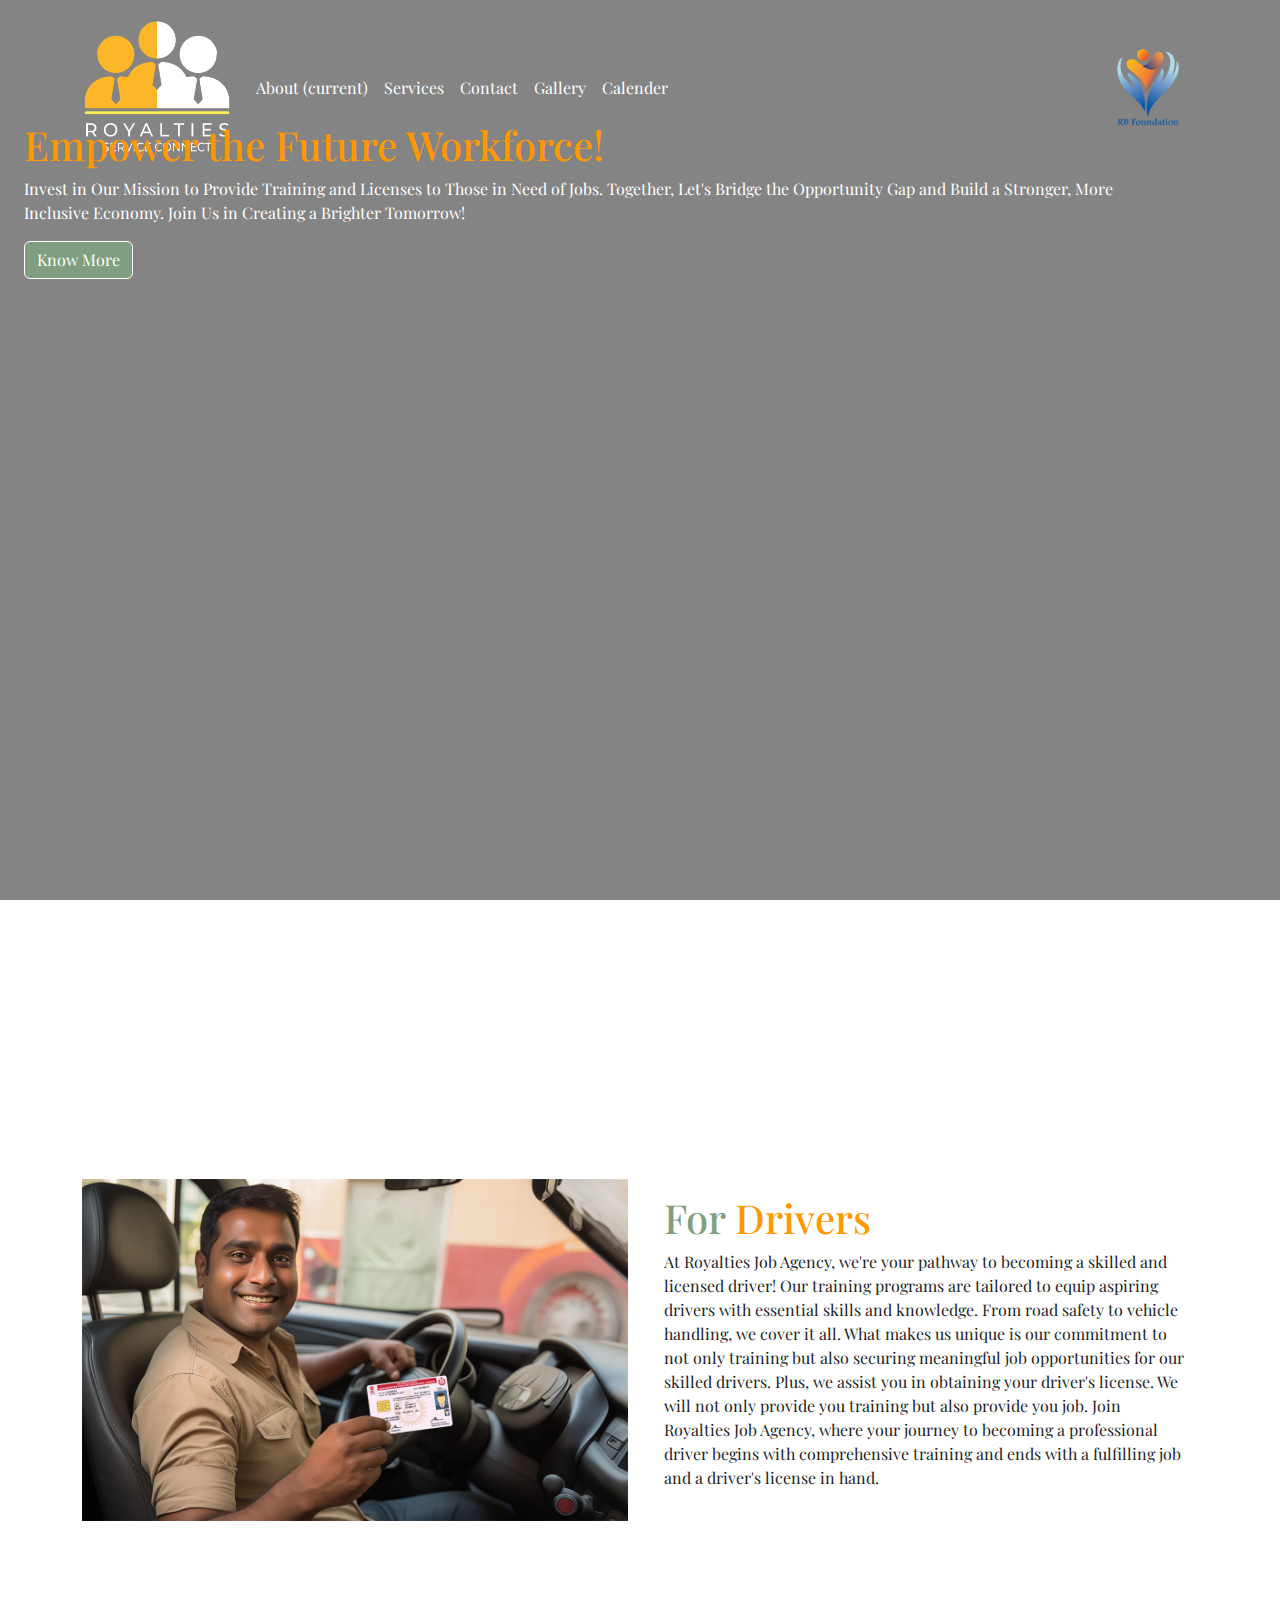
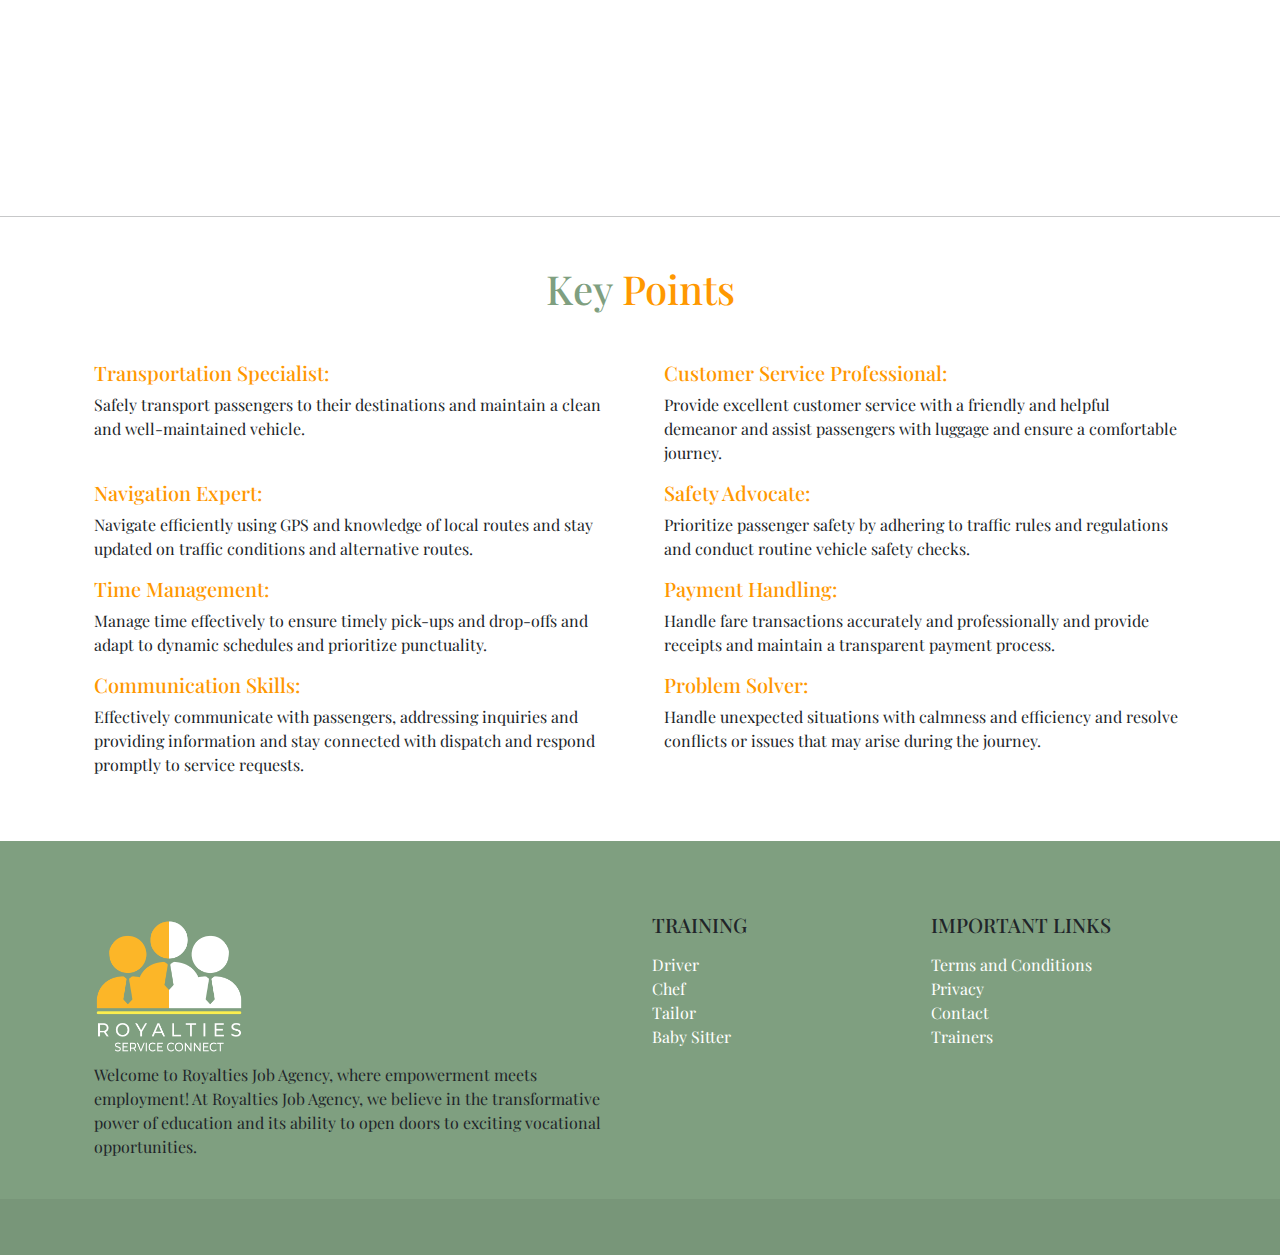
<file: front-end/driver.html>
<!DOCTYPE html>
<html lang="en">

<head>
    <meta charset="UTF-8">
    <meta name="viewport" content="width=device-width, initial-scale=1.0">
    <title>Home</title>
    <!-- bootstrap css -->
    <link href="https://cdn.jsdelivr.net/npm/bootstrap@5.3.3/dist/css/bootstrap.min.css" rel="stylesheet"
        integrity="sha384-QWTKZyjpPEjISv5WaRU9OFeRpok6YctnYmDr5pNlyT2bRjXh0JMhjY6hW+ALEwIH" crossorigin="anonymous">
    <!-- font awsome -->
    <link rel="stylesheet" href="https://cdnjs.cloudflare.com/ajax/libs/font-awesome/6.5.1/css/all.min.css"
        integrity="sha512-DTOQO9RWCH3ppGqcWaEA1BIZOC6xxalwEsw9c2QQeAIftl+Vegovlnee1c9QX4TctnWMn13TZye+giMm8e2LwA=="
        crossorigin="anonymous" referrerpolicy="no-referrer" />

    <!-- owl css -->
    <link rel="stylesheet" href="https://cdnjs.cloudflare.com/ajax/libs/OwlCarousel2/2.3.4/assets/owl.carousel.min.css"
        integrity="sha512-tS3S5qG0BlhnQROyJXvNjeEM4UpMXHrQfTGmbQ1gKmelCxlSEBUaxhRBj/EFTzpbP4RVSrpEikbmdJobCvhE3g=="
        crossorigin="anonymous" referrerpolicy="no-referrer" />
    <!-- owl theme css -->
    <link rel="stylesheet" href="https://cdnjs.cloudflare.com/ajax/libs/OwlCarousel2/2.3.4/assets/owl.theme.default.css"
        integrity="sha512-OTcub78R3msOCtY3Tc6FzeDJ8N9qvQn1Ph49ou13xgA9VsH9+LRxoFU6EqLhW4+PKRfU+/HReXmSZXHEkpYoOA=="
        crossorigin="anonymous" referrerpolicy="no-referrer" />
    <!-- google fonts -->
    <link rel="preconnect" href="https://fonts.googleapis.com">
    <link rel="preconnect" href="https://fonts.gstatic.com" crossorigin>
    <link
        href="https://fonts.googleapis.com/css2?family=PT+Serif:ital,wght@0,400;0,700;1,400;1,700&family=Playfair+Display:ital,wght@0,400..900;1,400..900&display=swap"
        rel="stylesheet">
    <!-- css common -->
    <link rel="stylesheet" href="css/style.css">
    <!-- index css -->
    <link rel="stylesheet" href="css/home.css">
</head>

<body>
    <!-- hero -->
    <div class="hero container-fluid ">
        <div class="bg-grad"></div>
        <div class="container">
            <nav class="navbar navbar-expand-lg ">
                <a class="navbar-brand" href="index.html">
                    <img src="images/Royalties-Service-Connect.png" alt="" class="img-responsive img-fluid logo">
                </a>
                <button class="navbar-toggler" type="button" data-toggle="collapse" data-target="#navbarNav"
                    aria-controls="navbarNav" aria-expanded="false" aria-label="Toggle navigation">
                    <span class="navbar-toggler-icon"></span>
                </button>
                <div class="collapse navbar-collapse" id="navbarNav">
                    <ul class="navbar-nav">
                        <li class="nav-item active">
                            <a class="nav-link" href="about.html">About <span class="sr-only">(current)</span></a>
                        </li>
                        <li class="nav-item">
                            <a class="nav-link" href="services.html">Services</a>
                        </li>
                        <li class="nav-item">
                            <a class="nav-link" href="contact.html">Contact</a>
                        </li>
                        <li class="nav-item">
                            <a class="nav-link" href="gallery.html">Gallery</a>
                        </li>
                        <li class="nav-item">
                            <a class="nav-link" href="calender.html">Calender</a>
                        </li>
                    </ul>
                </div>
                <a href="charity.html">
                    <img src="images/Charity-Logo-sample-1 (1).png" alt="" class="img-fluid img-responsive w-25" style="width: 100px !important;">
                </a>
            </nav>
        </div>
        <div class="container pt-5 pb-5 mt-5 cta-cont">
            <div class="cta-head-cont">
                <h1 class="cta-text-1">
                    Empower the Future Workforce!
                </h1>
            </div>
            <div class="cta-text-cont">
                <p class="cta-text-2">
                    Invest in Our Mission to Provide Training and Licenses to Those in Need of Jobs. Together, Let's
                    Bridge
                    the Opportunity Gap and Build a Stronger, More Inclusive Economy. Join Us in Creating a Brighter
                    Tomorrow!
                </p>
            </div>

            <div class="cta-btn-cont">
                <button class="btn btn-kn-mr">
                    Know More
                </button>
            </div>
        </div>
    </div>
    <!-- hero -->

    <!-- main intro -->
    <div class="container vh-100 d-flex align-items-center">
        <div class="row">
            <div class="col-xl-6 col-lg-6 col-md-6 col-sm-12 col-xs-12">
                <img src="images/driver 2.jpg" alt="" class="img-responsive img-fluid">
            </div>
            <div class="col-xl-6 col-lg-6 col-md-6 col-sm-12 col-xs-12 d-flex align-items-center">
                <div class="container">
                    <h1 class="intro-head">
                        <span class="intro-head-1">
                            For
                        </span> Drivers
                    </h1>
                    <p>
                        At Royalties Job Agency, we're your pathway to becoming a skilled and licensed driver! Our
                        training programs are tailored to equip aspiring drivers with essential skills and knowledge.
                        From road safety to vehicle handling, we cover it all. What makes us unique is our commitment to
                        not only training but also securing meaningful job opportunities for our skilled drivers. Plus,
                        we assist you in obtaining your driver's license. We will not only provide you training but also
                        provide you job. Join Royalties Job Agency, where your journey to becoming a professional driver
                        begins with comprehensive training and ends with a fulfilling job and a driver's license in
                        hand.
                    </p>
                </div>
            </div>
        </div>
    </div>
    <hr>
    <!-- main intro -->
    <!-- key points -->
    <div class="container mt-5 mb-5">
        <h1 class="intro-head text-center">
            <span class="intro-head-1">
                Key
            </span> Points
        </h1>
        <div class="row mt-5">
            <!--Transportation Specialist: -->
            <div class="col-xl-6 col-lg-6 col-md-6 col-sm-12 col-xs-12">
                <div class="container">
                    <h5 class="intro-head title">Transportation Specialist:
                    </h5>
                    <p class="">
                        Safely transport passengers to their destinations and maintain a clean and well-maintained
                        vehicle.
                    </p>
                </div>
            </div>
            <!-- Customer Service Professional: -->
            <div class="col-xl-6 col-lg-6 col-md-6 col-sm-12 col-xs-12">
                <div class="container">
                    <h5 class="intro-head title">Customer Service Professional:
                    </h5>
                    <p class="">
                        Provide excellent customer service with a friendly and helpful demeanor and assist passengers
                        with luggage and ensure a comfortable journey.
                    </p>
                </div>
            </div>
            <!-- Navigation Expert: -->
            <div class="col-xl-6 col-lg-6 col-md-6 col-sm-12 col-xs-12">
                <div class="container">
                    <h5 class="intro-head title">Navigation Expert:
                    </h5>
                    <p class="">
                        Navigate efficiently using GPS and knowledge of local routes and stay updated on traffic
                        conditions and alternative routes.
                    </p>
                </div>
            </div>
            <!-- Safety Advocate: -->
            <div class="col-xl-6 col-lg-6 col-md-6 col-sm-12 col-xs-12">
                <div class="container">
                    <h5 class="intro-head title">Safety Advocate:
                    </h5>
                    <p>
                        Prioritize passenger safety by adhering to traffic rules and regulations and conduct routine
                        vehicle safety checks.
                    </p>
                </div>
            </div>
            <!-- Time Management: -->
            <div class="col-xl-6 col-lg-6 col-md-6 col-sm-12 col-xs-12">
                <div class="container">
                    <h5 class="intro-head title">Time Management:
                    </h5>
                    <p>
                        Manage time effectively to ensure timely pick-ups and drop-offs and adapt to dynamic schedules
                        and prioritize punctuality.
                    </p>
                </div>
            </div>
            <!-- Payment Handling: -->
            <div class="col-xl-6 col-lg-6 col-md-6 col-sm-12 col-xs-12">
                <div class="container">
                    <h5 class="intro-head title">Payment Handling:
                    </h5>
                    <p>
                        Handle fare transactions accurately and professionally and provide receipts and maintain a
                        transparent payment process.
                    </p>
                </div>
            </div>
            <!-- Communication Skills: -->
            <div class="col-xl-6 col-lg-6 col-md-6 col-sm-12 col-xs-12">
                <div class="container">
                    <h5 class="intro-head title">Communication Skills:
                    </h5>
                    <p>
                        Effectively communicate with passengers, addressing inquiries and providing information and stay
                        connected with dispatch and respond promptly to service requests.
                    </p>
                </div>
            </div>
            <!-- Problem Solver: -->
            <div class="col-xl-6 col-lg-6 col-md-6 col-sm-12 col-xs-12">
                <div class="container">
                    <h5 class="intro-head title">Problem Solver:
                    </h5>
                    <p>
                        Handle unexpected situations with calmness and efficiency and resolve conflicts or issues that
                        may arise during the journey.
                    </p>
                </div>
            </div>
        </div>
    </div>
    <!-- key points -->
      <!-- footer -->
      <section class="footer pt-5 ">
        <!-- Footer -->
        <footer class="">
            <!-- Grid container -->
            <div class="container p-4">
                <!--Grid row-->
                <div class="row">
                    <!--Grid column-->
                    <div class="col-lg-6 col-md-12 mb-4 mb-md-0">
                        <a href="index.html">
                            <img src="images/Royalties-Service-Connect.png" alt=""
                                class="img-fluid img-responsive logo">
                        </a>

                        <p>
                            Welcome to Royalties Job Agency, where empowerment meets employment! At Royalties Job
                            Agency, we
                            believe in the transformative power of education and its ability to open doors to exciting
                            vocational opportunities.
                        </p>
                    </div>
                    <!--Grid column-->

                    <!--Grid column-->
                    <div class="col-lg-3 col-md-6 mb-4 mb-md-0">
                        <h5 class="text-uppercase">Training</h5>

                        <ul class="list-unstyled mb-0 mt-3">
                            <li>
                                <a href="driver.html" class="text-body ftr-link">Driver</a>
                            </li>
                            <li>
                                <a href="chef.html" class="text-body ftr-link">Chef</a>
                            </li>
                            <li>
                                <a href="tailor.html" class="text-body ftr-link">Tailor</a>
                            </li>
                            <li>
                                <a href="baby-sitting.html" class="text-body ftr-link">Baby Sitter</a>
                            </li>
                        </ul>
                    </div>
                    <!--Grid column-->

                    <!--Grid column-->
                    <div class="col-lg-3 col-md-6 mb-4 mb-md-0">
                        <h5 class="text-uppercase mb-0">Important Links</h5>

                        <ul class="list-unstyled mt-3">
                            <li>
                                <a href="#!" class="text-body ftr-link">Terms and Conditions</a>
                            </li>
                            <li>
                                <a href="#!" class="text-body ftr-link">Privacy</a>
                            </li>
                            <li>
                                <a href="contact.html" class="text-body ftr-link">Contact</a>
                            </li>
                            <li>
                                <a href="#!" class="text-body ftr-link">Trainers</a>
                            </li>
                        </ul>
                    </div>
                    <!--Grid column-->
                </div>
                <!--Grid row-->
            </div>
            <!-- Grid container -->

            <!-- Copyright -->
            <div class="text-center p-3" style="background-color: rgba(0, 0, 0, 0.05);">
                <i class="fa-brands fa-facebook ms-3 ftr-logo"></i>
                <i class="fa-brands fa-instagram ms-3 ftr-logo"></i>
                <i class="fa-brands fa-youtube ms-3 ftr-logo"></i>
            </div>
            <!-- Copyright -->
        </footer>
        <!-- Footer -->
    </section>
    <!-- footer -->

    <!-- Bootstrap and jquery cdn -->
    <script src="https://code.jquery.com/jquery-3.2.1.slim.min.js"></script>
    <script src="https://cdnjs.cloudflare.com/ajax/libs/popper.js/1.12.9/umd/popper.min.js"></script>
    <script src="https://maxcdn.bootstrapcdn.com/bootstrap/4.0.0/js/bootstrap.min.js"></script>
    <!-- Bootstrap and jquery cdn -->

</body>

</html>
</file>
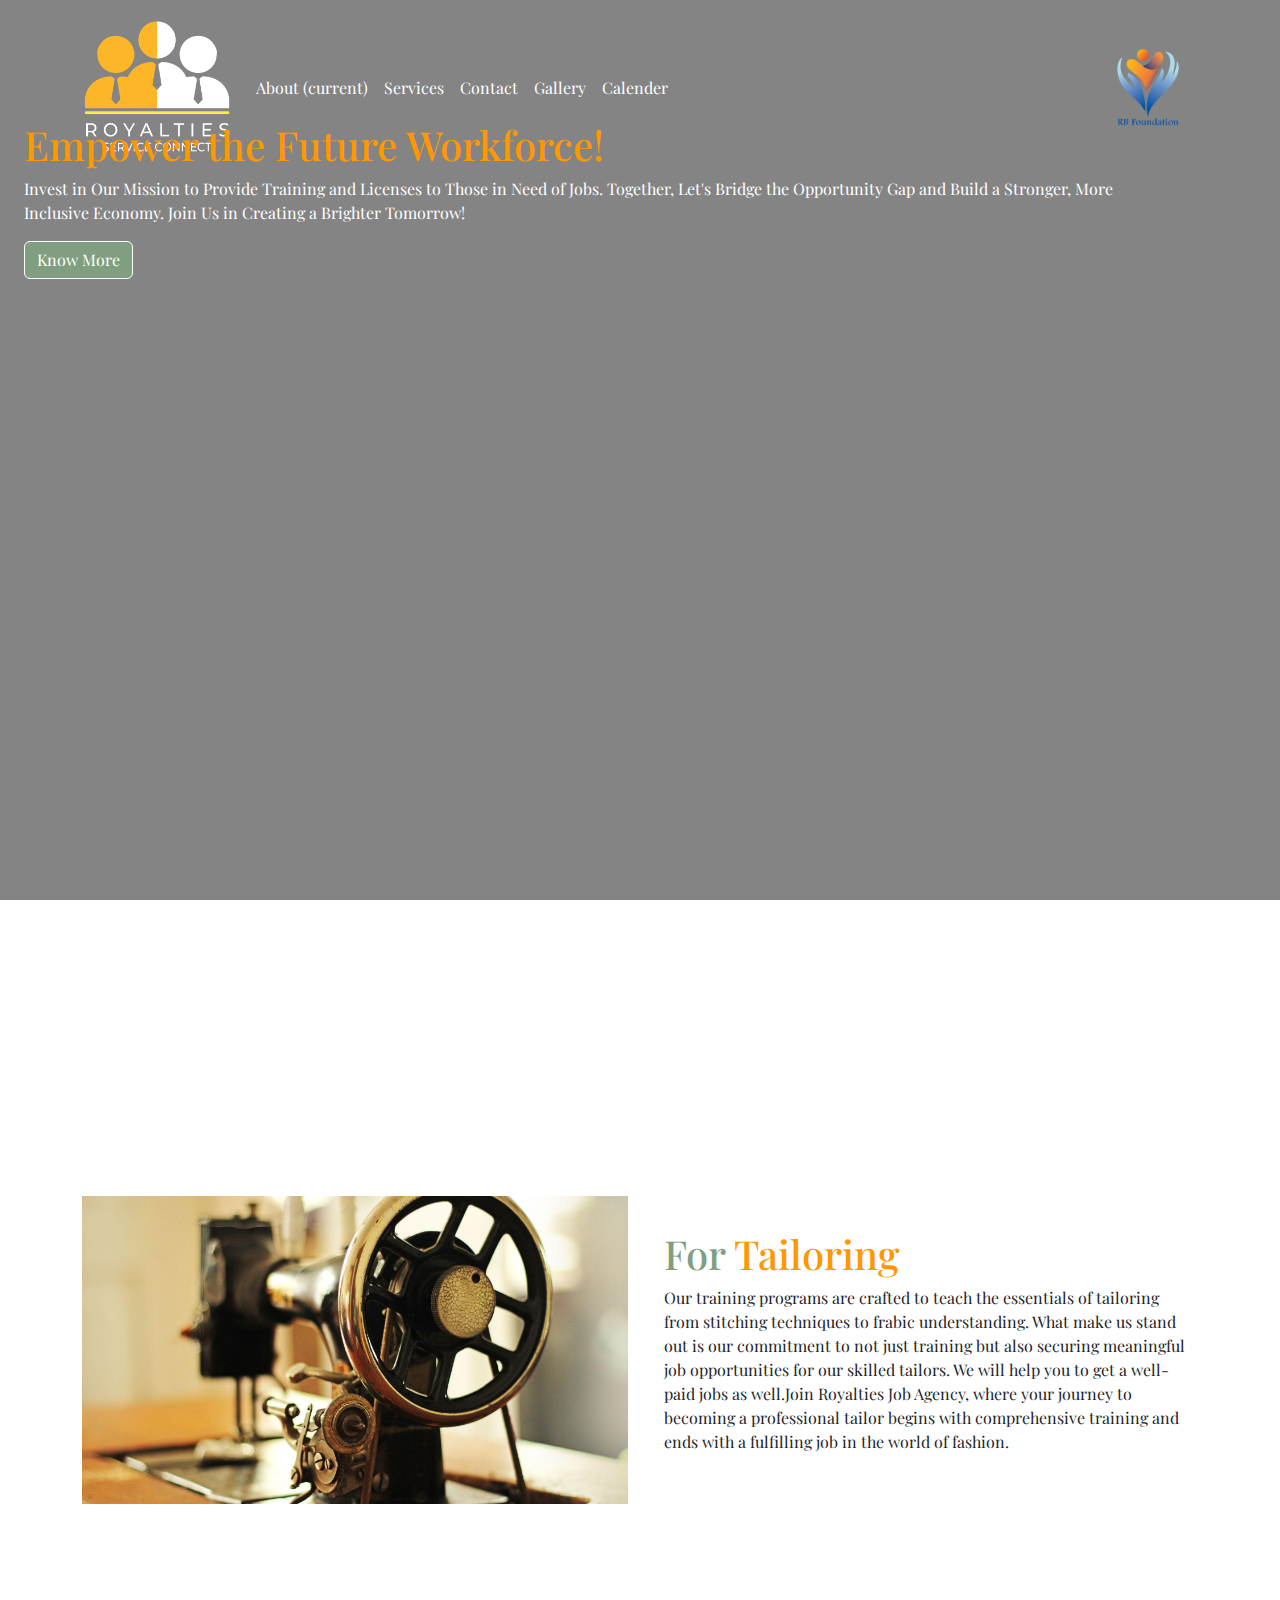
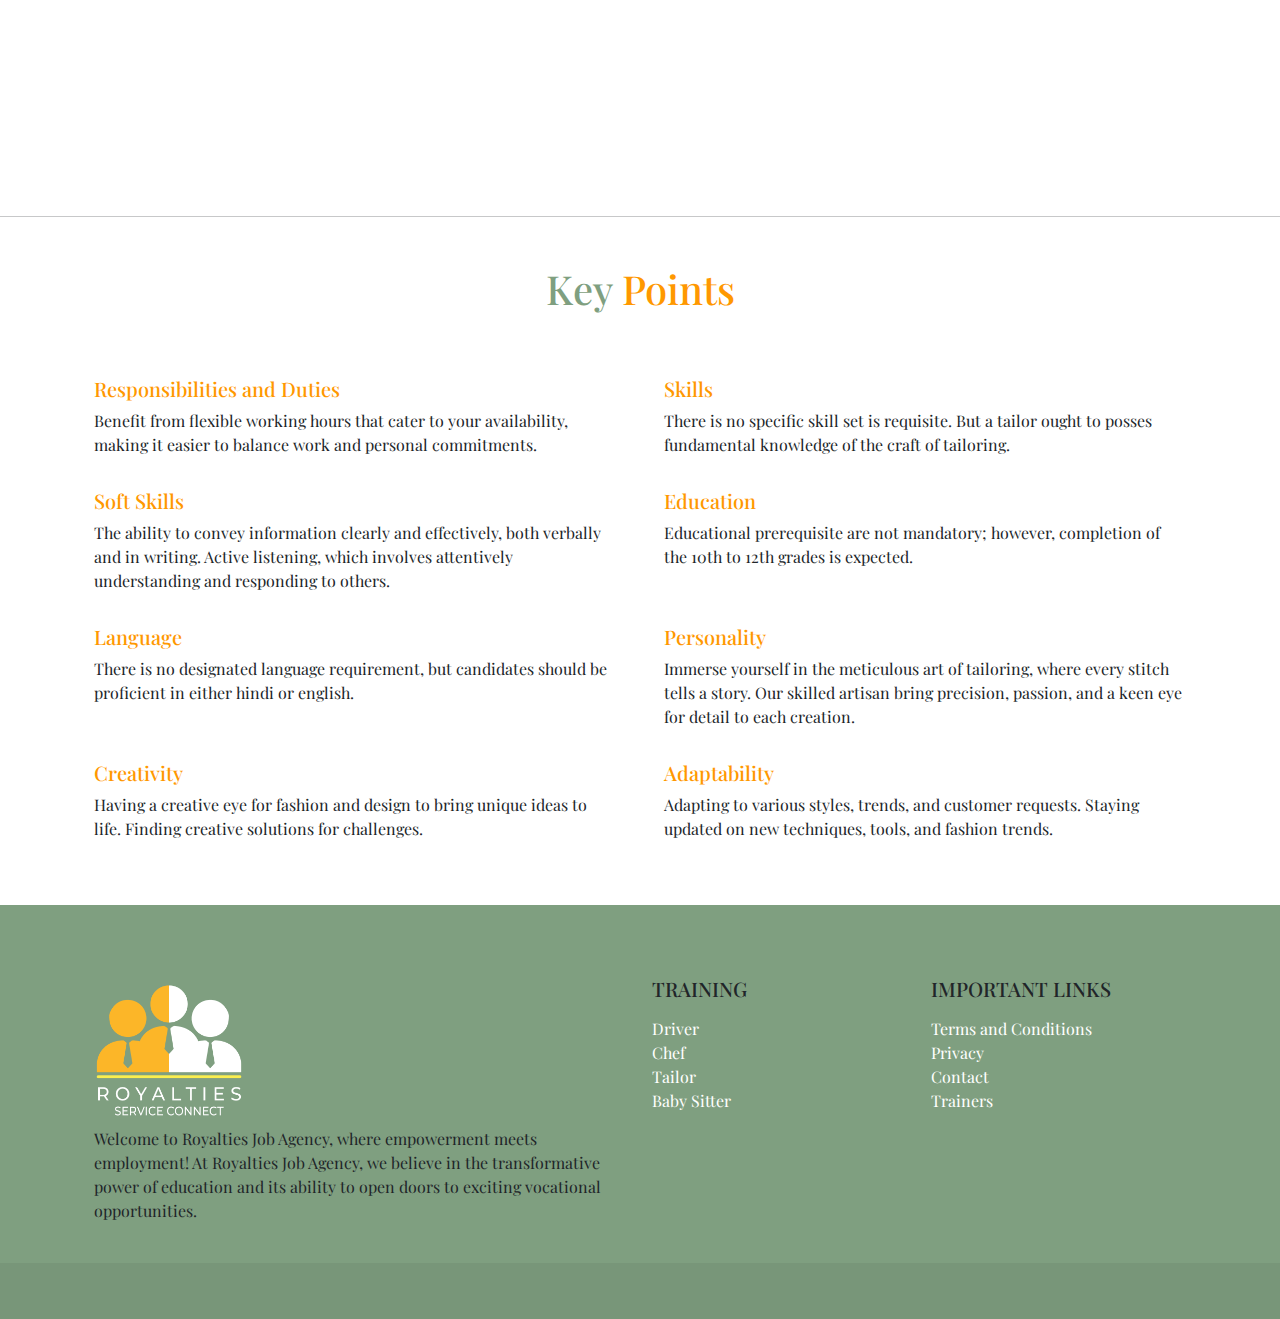
<file: front-end/tailor.html>
<!DOCTYPE html>
<html lang="en">

<head>
    <meta charset="UTF-8">
    <meta name="viewport" content="width=device-width, initial-scale=1.0">
    <title>Home</title>
    <!-- bootstrap css -->
    <link href="https://cdn.jsdelivr.net/npm/bootstrap@5.3.3/dist/css/bootstrap.min.css" rel="stylesheet"
        integrity="sha384-QWTKZyjpPEjISv5WaRU9OFeRpok6YctnYmDr5pNlyT2bRjXh0JMhjY6hW+ALEwIH" crossorigin="anonymous">
    <!-- font awsome -->
    <link rel="stylesheet" href="https://cdnjs.cloudflare.com/ajax/libs/font-awesome/6.5.1/css/all.min.css"
        integrity="sha512-DTOQO9RWCH3ppGqcWaEA1BIZOC6xxalwEsw9c2QQeAIftl+Vegovlnee1c9QX4TctnWMn13TZye+giMm8e2LwA=="
        crossorigin="anonymous" referrerpolicy="no-referrer" />

    <!-- owl css -->
    <link rel="stylesheet" href="https://cdnjs.cloudflare.com/ajax/libs/OwlCarousel2/2.3.4/assets/owl.carousel.min.css"
        integrity="sha512-tS3S5qG0BlhnQROyJXvNjeEM4UpMXHrQfTGmbQ1gKmelCxlSEBUaxhRBj/EFTzpbP4RVSrpEikbmdJobCvhE3g=="
        crossorigin="anonymous" referrerpolicy="no-referrer" />
    <!-- owl theme css -->
    <link rel="stylesheet" href="https://cdnjs.cloudflare.com/ajax/libs/OwlCarousel2/2.3.4/assets/owl.theme.default.css"
        integrity="sha512-OTcub78R3msOCtY3Tc6FzeDJ8N9qvQn1Ph49ou13xgA9VsH9+LRxoFU6EqLhW4+PKRfU+/HReXmSZXHEkpYoOA=="
        crossorigin="anonymous" referrerpolicy="no-referrer" />
    <!-- google fonts -->
    <link rel="preconnect" href="https://fonts.googleapis.com">
    <link rel="preconnect" href="https://fonts.gstatic.com" crossorigin>
    <link
        href="https://fonts.googleapis.com/css2?family=PT+Serif:ital,wght@0,400;0,700;1,400;1,700&family=Playfair+Display:ital,wght@0,400..900;1,400..900&display=swap"
        rel="stylesheet">
    <!-- css common -->
    <link rel="stylesheet" href="css/style.css">
    <!-- index css -->
    <link rel="stylesheet" href="css/home.css">
</head>

<body>
     <!-- hero -->
     <div class="hero container-fluid ">
        <div class="bg-grad"></div>
        <div class="container">
            <nav class="navbar navbar-expand-lg ">
                <a class="navbar-brand" href="index.html">
                    <img src="images/Royalties-Service-Connect.png" alt="" class="img-responsive img-fluid logo">
                </a>
                <button class="navbar-toggler" type="button" data-toggle="collapse" data-target="#navbarNav"
                    aria-controls="navbarNav" aria-expanded="false" aria-label="Toggle navigation">
                    <span class="navbar-toggler-icon"></span>
                </button>
                <div class="collapse navbar-collapse" id="navbarNav">
                    <ul class="navbar-nav">
                        <li class="nav-item active">
                            <a class="nav-link" href="about.html">About <span class="sr-only">(current)</span></a>
                        </li>
                        <li class="nav-item">
                            <a class="nav-link" href="services.html">Services</a>
                        </li>
                        <li class="nav-item">
                            <a class="nav-link" href="contact.html">Contact</a>
                        </li>
                        <li class="nav-item">
                            <a class="nav-link" href="gallery.html">Gallery</a>
                        </li>
                        <li class="nav-item">
                            <a class="nav-link" href="calender.html">Calender</a>
                        </li>
                    </ul>
                </div>
                <a href="charity.html">
                    <img src="images/Charity-Logo-sample-1 (1).png" alt="" class="img-fluid img-responsive w-25" style="width: 100px !important;">
                </a>
            </nav>
        </div>
        <div class="container pt-5 pb-5 mt-5 cta-cont">
            <div class="cta-head-cont">
                <h1 class="cta-text-1">
                    Empower the Future Workforce!
                </h1>
            </div>
            <div class="cta-text-cont">
                <p class="cta-text-2">
                    Invest in Our Mission to Provide Training and Licenses to Those in Need of Jobs. Together, Let's
                    Bridge
                    the Opportunity Gap and Build a Stronger, More Inclusive Economy. Join Us in Creating a Brighter
                    Tomorrow!
                </p>
            </div>

            <div class="cta-btn-cont">
                <button class="btn btn-kn-mr">
                    Know More
                </button>
            </div>
        </div>
    </div>
    <!-- hero -->
    <!-- main intro -->
    <div class="container vh-100 d-flex align-items-center">
        <div class="row">
            <div class="col-xl-6 col-lg-6 col-md-6 col-sm-12 col-xs-12">
                <img src="images/tailor.jpg" alt="" class="img-responsive img-fluid">
            </div>
            <div class="col-xl-6 col-lg-6 col-md-6 col-sm-12 col-xs-12 d-flex align-items-center">
                <div class="container">
                    <h1 class="intro-head">
                        <span class="intro-head-1">
                            For
                        </span> Tailoring
                    </h1>
                    <p>
                        Our training programs are crafted to teach the essentials of tailoring from stitching techniques to
                        frabic understanding. What make us stand out is our commitment
                        to not just training but also securing meaningful job opportunities for our skilled tailors.
                        We will help you to get a well-paid jobs as well.Join Royalties Job Agency, where your journey to
                        becoming a professional tailor begins with comprehensive
                        training and ends with a fulfilling job in the world of fashion.
                    </p>
                </div>
            </div>
        </div>
    </div>
    <hr>
    <!-- main intro -->
    <!-- key points -->
    <div class="container mt-5 mb-5">
        <h1 class="intro-head text-center">
            <span class="intro-head-1">
                Key
            </span> Points
        </h1>
        <div class="row mt-5">
            <!-- Responsibilities and Duties -->
            <div class="col-xl-6 col-lg-6 col-md-6 col-sm-12 col-xs-12 mt-3">
                <div class="container">
                    <h5 class="intro-head">Responsibilities and Duties
                    </h5>
                    <p class="">
                        Benefit from flexible working hours that cater to your availability, making it
                        easier to balance work and personal commitments.
                    </p>
                </div>
            </div>
            <!-- Skills -->
            <div class="col-xl-6 col-lg-6 col-md-6 col-sm-12 col-xs-12 mt-3">
                <div class="container">
                    <h5 class="intro-head">Skills
                    </h5>
                    <p class="">
                        There is no specific skill set is requisite. But a tailor ought to posses fundamental
                        knowledge of the craft of tailoring.
                    </p>
                </div>
            </div>
            <!-- Soft Skills -->
            <div class="col-xl-6 col-lg-6 col-md-6 col-sm-12 col-xs-12 mt-3">
                <div class="container">
                    <h5 class="intro-head">Soft Skills
                    </h5>
                    <p class="">
                        The ability to convey information clearly and effectively, both verbally and in writing.
                        Active listening, which involves attentively understanding and responding to others.
                    </p>
                </div>
            </div>
            <!-- educations -->
            <div class="col-xl-6 col-lg-6 col-md-6 col-sm-12 col-xs-12 mt-3">
                <div class="container">
                    <h5 class="intro-head">Education
                    </h5>
                    <p>
                        Educational prerequisite are not mandatory; however, completion of the 10th to 12th grades
                        is expected.
                     </p>
                </div>
            </div>
            <!-- Language -->
            <div class="col-xl-6 col-lg-6 col-md-6 col-sm-12 col-xs-12 mt-3">
                <div class="container">
                    <h5 class="intro-head">Language
                    </h5>
                    <p>
                        There is no designated language requirement, but candidates should be proficient in either
                        hindi or english.
                     </p>
                </div>
            </div>
            <!-- Personality -->
            <div class="col-xl-6 col-lg-6 col-md-6 col-sm-12 col-xs-12 mt-3">
                <div class="container">
                    <h5 class="intro-head">Personality
                    </h5>
                    <p>
                        Immerse yourself in the meticulous art of tailoring, where every stitch tells a story.
                        Our skilled artisan bring precision, passion, and a keen eye for detail to each creation.
                     </p>
                </div>
            </div>
            <!-- creativity -->
            <div class="col-xl-6 col-lg-6 col-md-6 col-sm-12 col-xs-12 mt-3">
                <div class="container">
                    <h5 class="intro-head">Creativity
                    </h5>
                    <p>
                        Having a creative eye for fashion and design to bring unique ideas to life.
                        Finding creative solutions for challenges.
                     </p>
                </div>
            </div>
            <!-- adaptability -->
            <div class="col-xl-6 col-lg-6 col-md-6 col-sm-12 col-xs-12 mt-3">
                <div class="container">
                    <h5 class="intro-head">Adaptability
                    </h5>
                    <p>
                        Adapting to various styles, trends, and customer requests.
                        Staying updated on new techniques, tools, and fashion trends.
                     </p>
                </div>
            </div>
        </div>
    </div>
    <!-- key points -->

        <!-- footer -->
        <section class="footer pt-5 ">
            <!-- Footer -->
            <footer class="">
                <!-- Grid container -->
                <div class="container p-4">
                    <!--Grid row-->
                    <div class="row">
                        <!--Grid column-->
                        <div class="col-lg-6 col-md-12 mb-4 mb-md-0">
                            <a href="index.html">
                                <img src="images/Royalties-Service-Connect.png" alt=""
                                    class="img-fluid img-responsive logo">
                            </a>
    
                            <p>
                                Welcome to Royalties Job Agency, where empowerment meets employment! At Royalties Job
                                Agency, we
                                believe in the transformative power of education and its ability to open doors to exciting
                                vocational opportunities.
                            </p>
                        </div>
                        <!--Grid column-->
    
                        <!--Grid column-->
                        <div class="col-lg-3 col-md-6 mb-4 mb-md-0">
                            <h5 class="text-uppercase">Training</h5>
    
                            <ul class="list-unstyled mb-0 mt-3">
                                <li>
                                    <a href="driver.html" class="text-body ftr-link">Driver</a>
                                </li>
                                <li>
                                    <a href="chef.html" class="text-body ftr-link">Chef</a>
                                </li>
                                <li>
                                    <a href="tailor.html" class="text-body ftr-link">Tailor</a>
                                </li>
                                <li>
                                    <a href="baby-sitting.html" class="text-body ftr-link">Baby Sitter</a>
                                </li>
                            </ul>
                        </div>
                        <!--Grid column-->
    
                        <!--Grid column-->
                        <div class="col-lg-3 col-md-6 mb-4 mb-md-0">
                            <h5 class="text-uppercase mb-0">Important Links</h5>
    
                            <ul class="list-unstyled mt-3">
                                <li>
                                    <a href="#!" class="text-body ftr-link">Terms and Conditions</a>
                                </li>
                                <li>
                                    <a href="#!" class="text-body ftr-link">Privacy</a>
                                </li>
                                <li>
                                    <a href="contact.html" class="text-body ftr-link">Contact</a>
                                </li>
                                <li>
                                    <a href="#!" class="text-body ftr-link">Trainers</a>
                                </li>
                            </ul>
                        </div>
                        <!--Grid column-->
                    </div>
                    <!--Grid row-->
                </div>
                <!-- Grid container -->
    
                <!-- Copyright -->
                <div class="text-center p-3" style="background-color: rgba(0, 0, 0, 0.05);">
                    <i class="fa-brands fa-facebook ms-3 ftr-logo"></i>
                    <i class="fa-brands fa-instagram ms-3 ftr-logo"></i>
                    <i class="fa-brands fa-youtube ms-3 ftr-logo"></i>
                </div>
                <!-- Copyright -->
            </footer>
            <!-- Footer -->
        </section>
        <!-- footer -->

    <!-- Bootstrap and jquery cdn -->
    <script src="https://code.jquery.com/jquery-3.2.1.slim.min.js"></script>
    <script src="https://cdnjs.cloudflare.com/ajax/libs/popper.js/1.12.9/umd/popper.min.js"></script>
    <script src="https://maxcdn.bootstrapcdn.com/bootstrap/4.0.0/js/bootstrap.min.js"></script>
    <!-- Bootstrap and jquery cdn -->
</body>

</html>
</file>
<file: front-end/css/style.css>
* {
  font-family: "Playfair Display", serif;
  font-optical-sizing: auto;
  font-style: normal;
}
.hero{
    background-image: url("https://images.pexels.com/photos/2219024/pexels-photo-2219024.jpeg?auto=compress&cs=tinysrgb&w=1260&h=750&dpr=1");
    background-repeat: no-repeat;
    background-size: cover ;
    position: relative;
    z-index: 1;
    max-height: 100vh;
    min-height: 100vh;
}
.navbar-toggler{
    /* background-color: white !important; */
    z-index: 3 !important;
    border: 1px solid white;
    color: white !important;
}
.intro-head-1{
    color: #7F9F80;
}
.intro-head{
    color: #FF9800 ;
}
/* .sub-hero{
    height:% !important;
    width: 100% !important;
    border: 2px solid green;
} */
.bg-grad{
    position: absolute;
    background-color: rgba(0, 0, 0, 0.483);
    width: 100%;
    height: 100%;
    z-index: 0 !important;
    left: 0;
}
.logo{
    width: 150px !important;
    border: none !important;
}
.nav-item a{
    color: white !important;
}
.nav-item a:hover{
    color: #FF9800 !important;

}
.cta-cont{
    position: absolute;
    z-index: 2 !important;
    height: 60% !important;
    /* border: 2px solid yellow; */
    margin-top: 20px;
    align-self: center;
    align-content: center;
}
.cta-text-1{
    color: #FF9800;
    z-index: 2 !important;
    /* z-index: 3 !important; */
}
.cta-text-2{
    color: #ffffff;
    z-index: 2 !important;
    /* z-index: 3 !important; */
}
.navbar-toggler{
    z-index: 2 !important;
}
.cta-head{
    color: white !important;
    z-index: 2 !important;
    
}
.btn-kn-mr{
    border: 1px solid white ;
    color: white !important;
    background-color: #7F9F80 !important;
    cursor: pointer !important;
    z-index: 2;
} 
 .btn-kn-mr:hover{
    cursor:  pointer !important;
    background-color: #FF9800 !important;
}
.footer{
    background-color: #7F9F80 !important;
}
.ftr-link{
    color: white !important;
    text-decoration: none !important;
}
.ftr-link:hover{
    color: #FF9800 !important;
}
.ftr-logo{
    color: white !important;
    cursor: pointer;
}
.ftr-logo:hover{
    color: #FF9800 !important;
}
.nav{
    z-index: 3 !important;
}
</file>
<file: front-end/css/baby.css>
body{
    padding: 0;
    margin: 0;
    font-family: "poppins", sans-serif;
    margin-top:20px;
 }
 
 
 ul.i-list {
    padding-left: 0;
    list-style: none;
 }
 
 ul.i-list .list-title {
    display: inline-block;
    position: absolute;
 }
 
 ul.i-list li {
    padding: 2px 0px;
 }
 
 ul.i-list i.fa {
    margin-right: 7px;
 }
 
 ul.i-list .list-item {
    margin-top: 3px;
    display: inline-block;
 }
 
 ul.i-list.filled i.fa {
    color: white;
    font-size: 9px;
    padding: 5px;
    border-radius: 50%;
 }
 
 ul.e-icon-list.filled li {
    padding: 2px 0px;
    line-height: 24px;
 }
 
 ul.i-list.underline li {
    padding: 6px 0px;
    border-bottom: 1px solid #eee;
 }
 
 ul.i-list.medium li {
    padding-bottom: 25px;
    position: relative;
 }
 
 ul.i-list.medium .icon {
    margin-right: 25px;
    color: white;
    font-size: 25px;
    text-align: center;
    line-height: 68px;
    width: 48px;
    height: 48px;
    border-radius: 50%;
    box-shadow: 0 5px 16px rgba(0,0,0,.28);
    position: relative;
    z-index: 1;
    /*background-image: url(../img/crease.svg) !important;
    -moz-background-size: 100% 100% !important;
    background-size: 100% 100% !important;
    background-position: center center !important;*/
 }
 
 ul.i-list.medium .icon i.fa {
    margin: 0;
 }
 
 ul.i-list.medium.bordered .icon {
    background: white;
    color: inherit;
    border: 2px solid #8fc135;
    font-size: 26px;
    color: #8fc135;
    position: relative;
    z-index: 1;
    box-shadow: 0 8px 22px rgba(0,0,0,.28);
 }
 
 ul.i-list.medium .list-item {
    text-transform: uppercase;
 }
 
 ul.i-list.large .icon {
    margin-right: 30px;
    background: #d0d0d0;
    color: white;
    font-size: 30px;
    text-align: center;
    line-height: 80px;
    width: 80px;
    height: 80px;
    border-radius: 50%;
    box-shadow: 0 8px 22px rgba(0,0,0,.28);
 }
 
 ul.i-list.large .icon i.fa {
    margin: 0;
 }
 
 ul.i-list.large.bordered .icon {
    background: inherit;
    color: inherit;
    border: 2px solid #8fc135;
    font-size: 30px;
    color: #8fc135;
 }
 
 ul.i-list.large .list-item {
    text-transform: uppercase;
 }
 
 ul.i-list .icon {
    float: left;
 }
 
 ul.i-list.right {
    text-align: right;
 }
 
 ul.i-list.right .icon {
    float: right;
 }
 
 ul.i-list.right .icon {
    float: right;
    margin-right: 0;
    margin-left: 25px;
 }
 
 ul.i-list.large.right .icon {
    float: right;
    margin-right: 0;
    margin-left: 30px;
 }
 
 ul.i-list.large li {
    margin-bottom: 25px;
 }
 
 ul.i-list .icon-content {
    overflow: hidden;
 }
 
 ul.i-list .icon-content .title {
    margin-top: 5px;
    margin-bottom: 10px;
 }
 
 .left-line .iconlist-timeline {
    left: auto;
    right: 35px;
 }
 
 .iconlist-timeline {
    position: absolute;
    top: 1%;
    left: 24px;
    width: 1px;
    height: 99%;
    border-right-width: 1px;
    border-right-style: dashed;
    height: 100%;
    border-color: #ccc;
 }
 .icon{
         background-color: #ac94aa;
 }
 separator, .testimonial-two, .exp-separator-inner {
     border-color: #0cb4ce;
 }
 .exp-separator {
     border-color: #0cb4ce;
     border-top-width: 2px;
     margin-top: 10px;
     margin-bottom: 2px;
     width: 100%;
     max-width: 55px;
     border-top-style: solid;
     height: auto;
     clear: both;
     position: relative;
     z-index: 11;
 }
 .section-sub-title {
     font-size: 18px;
     margin-bottom: 20px;
     font-weight: 400;
     font-family: Poppins;
 }
 .section-title {
     font-size: 50px;
     font-weight: 600;
     margin-top: 0.45em;
     margin-bottom: 0.35em;
     color: #303133;
     font-family: Poppins;
     letter-spacing: -0.02em;
 }
 .pb-20 {
     padding-bottom: 20px !important;
 }
 .text-center {
     text-align: center!important;
 }
 .center-separator .exp-separator-inner, .center-separator.exp-separator {
     margin-left: auto;
     margin-right: auto;
 }
 
 
 
 .gap-10{
    gap: 20px;
 }
 
 .driver-content p{
    font-size: 20px;
 }
 
 
 @media screen  and (max-width:950px) { 
 
    .main-driver {
       display: flex;
       flex-wrap: wrap;
       flex-direction: column;
    }
 
 
 }
 
 
 
 @media screen and (max-width:450px) {
    .main-driver{
     margin:0;
     overflow: hidden;
    }
 }
</file>
<file: front-end/css/blog.css>
.hero{
    background-image: url('../images/create-a-blog-page-hero-section-background-image.jpg');
    background-repeat: no-repeat;
    background-size: cover ;
    position: relative;
    z-index: 1;
    max-height: 100vh;
    min-height: 100vh;
}
</file>
<file: front-end/css/demo.css>
body{
  font-family: Calibri, sans-serif;
  font-family: 'Roboto Condensed', sans-serif;
  color: #333;
}
#calendar{
  margin-left: 18%;
  margin-top: 5%;
}
</file>
<file: front-end/css/theme2.css>
.cld-main{
  width: 80%;
}
.cld-main a{
  color: #0080FF;
}
.cld-main svg{
  fill: #FF9800 ;
  ;
}
  .cld-datetime{
    position: relative;
    width: 66%;
    min-width: 100px;
    max-width: 300px;
    margin: auto;
    overflow: hidden;
  }
  .cld-datetime .today{
    position: relative;
    float: left;
    width: calc(100% - 40px);
    margin: auto;
    text-align: center;
  }
  .cld-nav{
    position: relative;
    width: 20px;
    height: 20px;
    margin-top: 2px;
  }
  .cld-nav:hover{
    cursor: pointer;
  }
  .cld-nav:hover svg{
      fill: #FF9800 ;
      ;
  }
  .cld-rwd{
    float: left;
  }
  .cld-fwd{
    float: right;
  }
.cld-labels, .cld-days{
  padding-left: 0;
}
  .cld-label, .cld-day{
    box-sizing: border-box;
    display: inline-block;
    width: 14.28%;
    text-align: center;
  }
  .cld-day{
    border: 1px solid #eee;
  }
  .cld-day.today .cld-number{
    background: #7f9f80 ;
    ;
    color: #fff;
  }
  .cld-day.disableDay{
    opacity: 0.5;
  }
  .cld-day.nextMonth, .cld-day.prevMonth{
    opacity: 0.33;
  }
    .cld-number{
      position: relative;
      margin: 0;
      padding: 10px;
    }
      .cld-title{
        position: absolute;
        z-index: 5;
        display: none;
        top: 35px;
        left: 0;
        padding: 5px 10px;
        background: #ffffff;
        white-space: nowrap;
        border: 1px solid #000000;
        border-radius: 5px;
        font-size: 18px;
      }
      .cld-number:hover .cld-title{
        display: block;
      }
      .cld-title::before{
        content: '';
        position: absolute;
        top: -7.5px; 
        left: 10px;
        width: 0;
        height: 0;
        border-left: 7.5px solid transparent;
        border-right: 7.5px solid transparent;
        border-bottom: 7.5px solid #000000;
      }
      .cld-number.eventday{
        font-weight: bold;
        color: #FF9800;
      }
      .cld-number.eventday:hover{
        cursor: pointer;
        color: #eee;
        background: #ff9800;
      }
      .today .cld-number.eventday:hover{
        background: #FF9800;
      }
</file>
<file: front-end/css/home.css>
.intro-pic-cont {
    position: relative;
}

.intro-pic-2 {
    position: absolute;
    width: 50%;
    height: 50%;
    right: 20px;
    bottom: 20px;
}

.btn-intro {
    background-color: #7F9F80;
    color: white;
}

.btn-intro:hover {
    background-color: #FF9800;
    color: white;
}

.crsl-1 {
    background-image: url(https://images.pexels.com/photos/716276/pexels-photo-716276.jpeg?auto=compress&cs=tinysrgb&w=1260&h=750&dpr=1);
    background-repeat: no-repeat;
    background-size: cover;
    height: 100vh;
    position: relative;
    z-index: -1 !important;

}

.crsl-2 {
    background-image: url(https://images.pexels.com/photos/7256198/pexels-photo-7256198.jpeg?auto=compress&cs=tinysrgb&w=1260&h=750&dpr=1);
    background-repeat: no-repeat;
    background-size: cover;
    height: 100vh;
    position: relative;

    z-index: -1 !important;
}

.crsl-3 {
    background-image: url(https://images.pexels.com/photos/7256194/pexels-photo-7256194.jpeg?auto=compress&cs=tinysrgb&w=1260&h=750&dpr=1);
    background-repeat: no-repeat;
    background-size: cover;
    height: 100vh;
    position: relative;
    z-index: -1 !important;

}

.crsl-4 {
    background: url(https://images.pexels.com/photos/7265135/pexels-photo-7265135.jpeg?auto=compress&cs=tinysrgb&w=1260&h=750&dpr=1);
    background-repeat: no-repeat;
    background-size: cover;
    height: 100vh;
    position: relative;
    z-index: -1 !important;

}

.crsl-bg {
    position: absolute;
    width: 100%;
    height: 100%;
    left: 0;
    background-color: rgba(0, 0, 0, 0.92);
    z-index: -1 !important;
}

.crsl-cont {
    z-index: 2 !important;
    border: 1px solid white !important;
}

.crsl-text {
    color: white;
    z-index: 2 !important;
}

.crsl-text-head {
    color: #FF9800 !important;
}

.campaign-pic {
    position: relative;
}

.campaign-pic-2 {
    position: absolute;
    bottom: 50px;
    left: 50px;
}

.campaign-pic-1 {
    filter: grayscale();
}

.campaign-pic-2-1 {
    position: absolute;
    bottom: 50px;
    right: 50px;
}

.news-ltr {
    background-color: #F9E897;
}

/* media responsive at 620px */
@media screen and (max-width: 620px) {

    .campaign-pic-2,
    .campaign-pic-2-1 {
        display: none !important;
    }

    .campaign-pic-1 {
        filter: none !important;
    }
}

/* media responsive at 620px */
</file>
